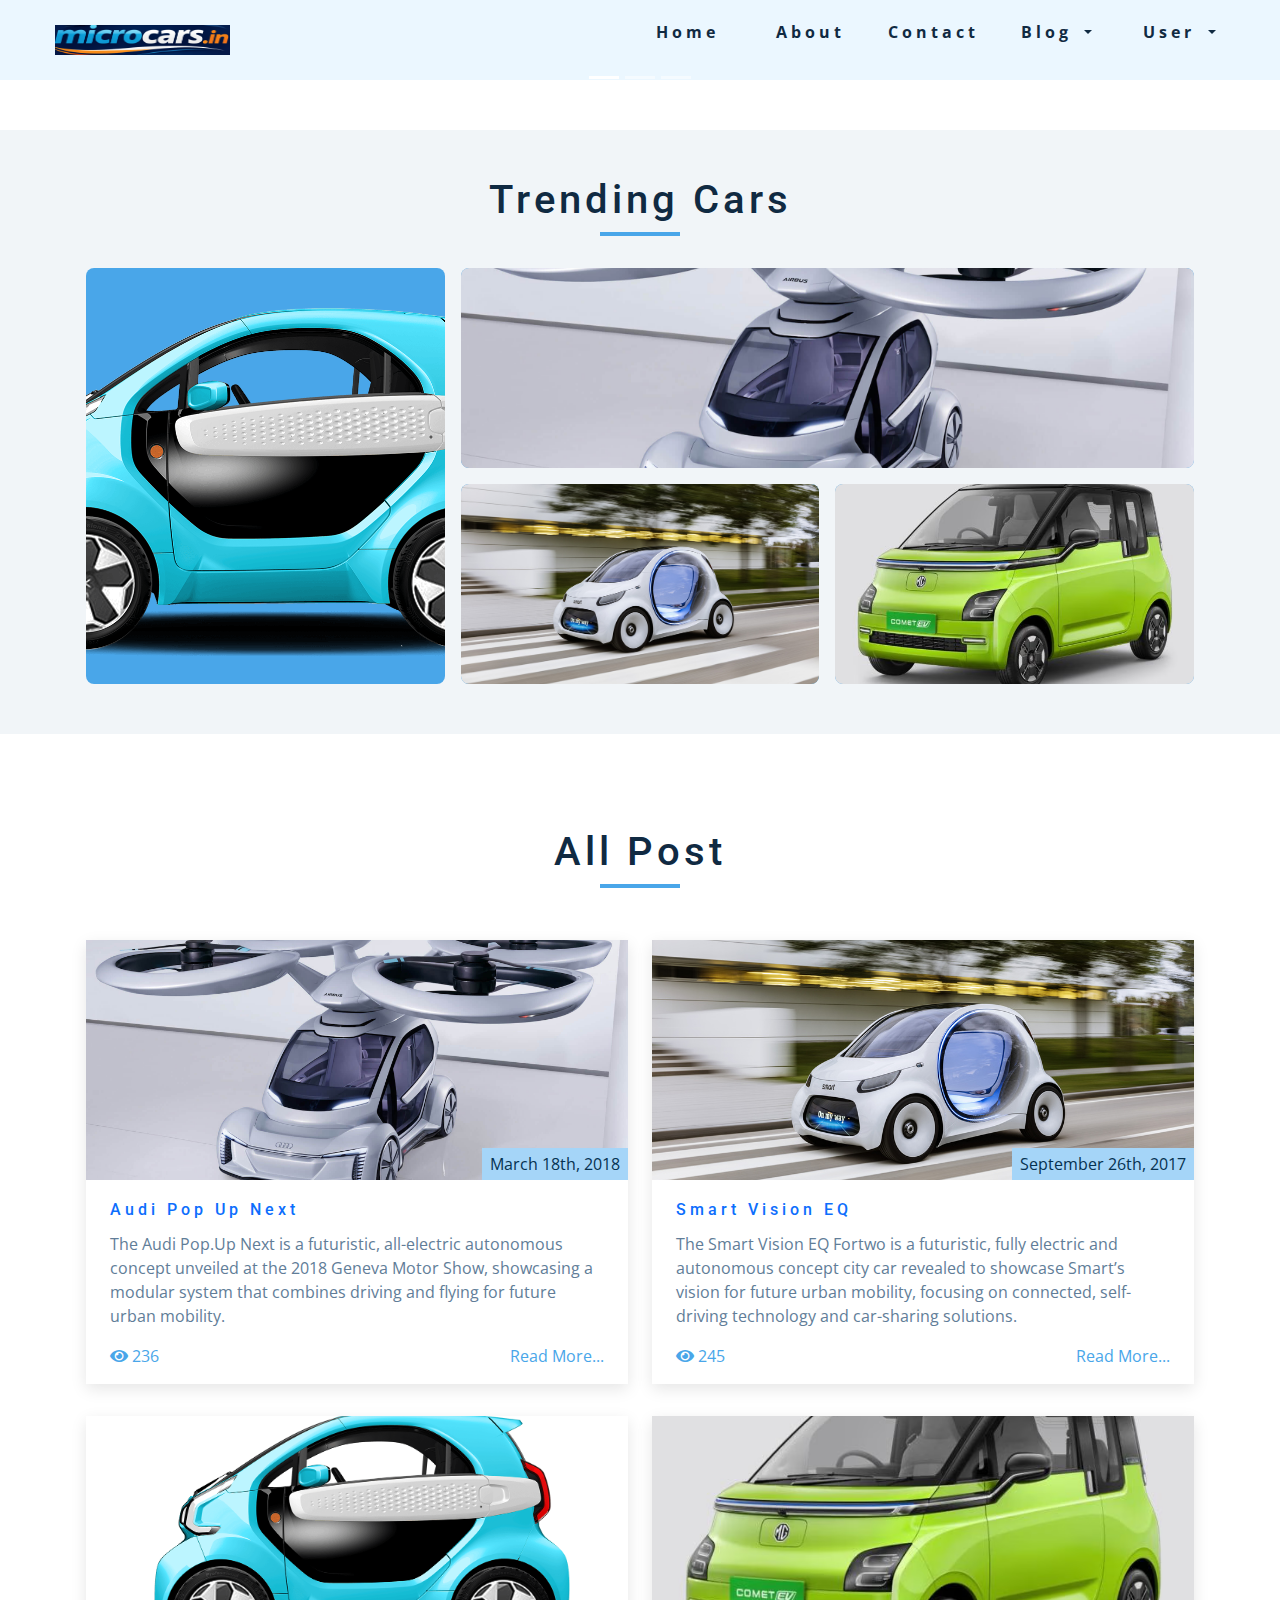
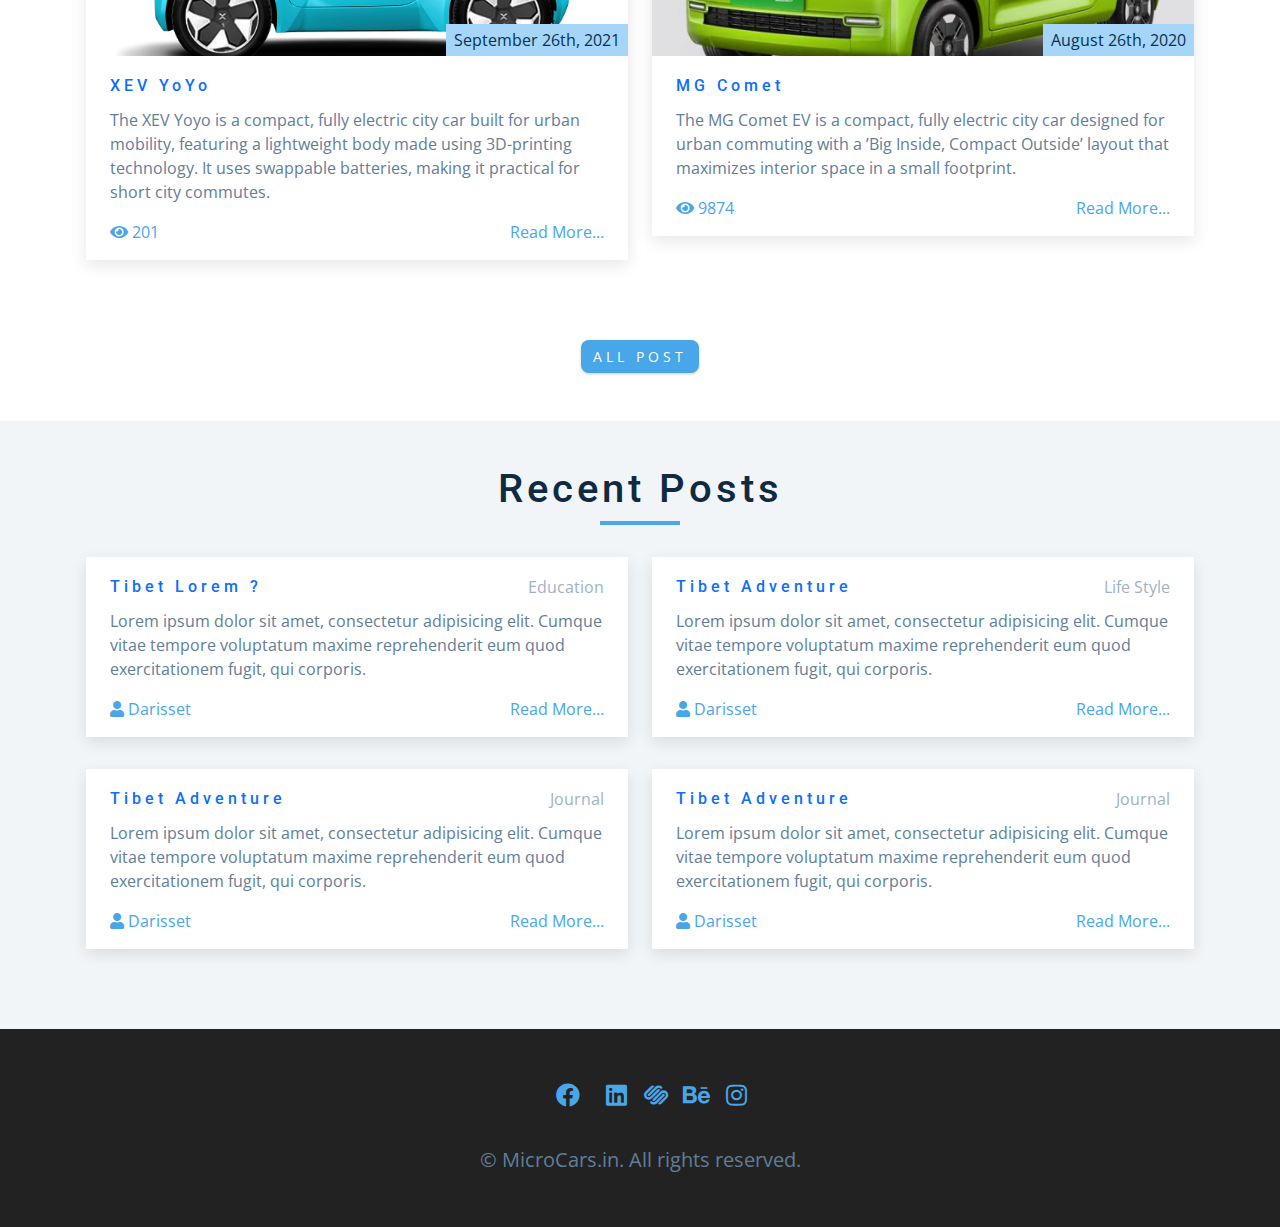
<file: index.html>
<!doctype html>
<html lang="en">

<head>
    <!-- Required meta tags -->
    <meta charset="utf-8">
    <meta name="viewport" content="width=device-width, initial-scale=1">

    <!-- Bootstrap CSS -->
    <link rel="stylesheet" href="./bootstrap/css/bootstrap.min.css">
    <link rel="stylesheet" href="./css/style.css">
    <link rel="stylesheet" href="./fontawesome/css/all.min.css">

    <title>Home - Darisset</title>
</head>

<body>

    <!-- navbar -->
    <nav class="nav" id="nav">
        <div class="nav-center">
            <!-- nav header -->
            <div class="nav-header">
                <img src="./img/logo11.png" class="nav-logo" alt="" />
                <button class="nav-btn" id="nav-btn">
                    <i class="fas fa-bars"></i>
                </button>
            </div>
            <!-- nav links -->
            <ul class="nav-links">
                <li><a href="index.html">home</a></li>
                <li><a href="about.html">about</a></li>
                <li><a href="contact.html">contact</a></li>
                <div class="dropdown">
                    <a class=" dropdown-toggle" href="#" role="button" id="dropdownMenuLink" data-toggle="dropdown"
                        aria-expanded="false">
                        Blog
                    </a>

                    <ul class="dropdown-menu" aria-labelledby="dropdownMenuLink">
                        <li><a class="dropdown-item" href="blog.html">Blog</a></li>
                        <li><a class="dropdown-item" href="category.html">Category</a></li>
                        <li><a class="dropdown-item" href="detail.html">Detail</a></li>
                    </ul>
                </div>
                <div class="dropdown">
                    <a class=" dropdown-toggle" href="#" role="button" id="UserDropdown" data-toggle="dropdown"
                        aria-expanded="false">
                        User
                    </a>

                    <ul class="dropdown-menu" aria-labelledby="UserDropdown">
                        <li><a class="dropdown-item" href="user.html">User</a></li>
                        <li><a class="dropdown-item" href="login.html">login</a></li>
                        <li><a class="dropdown-item" href="register.html">regster</a></li>
                    </ul>
                </div>
            </ul>
        </div>
    </nav>

    <!-- sidebar -->
    <aside class="sidebar" id="sidebar">
        <div>
            <button id="close-btn" class="close-btn">
                <i class="fas fa-times"></i>
            </button>
            <ul class="sidebar-links">
                <li><a href="index.html">home</a></li>
                <li><a href="about.html">about</a></li>
                <li><a href="contact.html">contact</a></li>
                <li><a href="blog.html">Blog</a></li>
                <li><a href="category.html">Category</a></li>
                <li><a href="detail.html">Detail</a></li>
                <li><a href="user.html">user</a></li>
            </ul>
            <ul class="social-icons">
                <!-- single item -->
                <li class="pr-3">
                    <a href="https://www.twitter.com" class="social-icon">
                        <i class="fab fa-facebook"></i>
                    </a>
                </li>
                <!-- end of single item -->
                <!-- single item -->
                <li>
                    <a href="https://www.twitter.com" class="social-icon">
                        <i class="fab fa-linkedin"></i>
                    </a>
                </li>
                <!-- end of single item -->
                <!-- single item -->
                <li>
                    <a href="https://www.twitter.com" class="social-icon">
                        <i class="fab fa-squarespace"></i>
                    </a>
                </li>
                <!-- end of single item -->
                <!-- single item -->
                <li>
                    <a href="https://www.twitter.com" class="social-icon">
                        <i class="fab fa-behance"></i>
                    </a>
                </li>
                <!-- end of single item -->
                <!-- single item -->
                <li>
                    <a href="https://www.twitter.com" class="social-icon">
                        <i class="fab fa-instagram"></i>
                    </a>
                </li>
                <!-- end of single item -->
            </ul>
        </div>
    </aside>
    <!-- end of sidebar -->

    <!-- Banner -->
    <div class="banner">
        <div class="container">
            <div id="carouselExampleCaptions" class="carousel slide" data-ride="carousel">
                <ol class="carousel-indicators">
                    <li data-target="#carouselExampleCaptions" data-slide-to="0" class="active"></li>
                    <li data-target="#carouselExampleCaptions" data-slide-to="1"></li>
                    <li data-target="#carouselExampleCaptions" data-slide-to="2"></li>
                </ol>
                <a class="carousel-control-prev" href="#carouselExampleCaptions" role="button" data-slide="prev">
                    <span class="carousel-control-prev-icon" aria-hidden="true"></span>
                    <span class="sr-only">Previous</span>
                </a>
                <a class="carousel-control-next" href="#carouselExampleCaptions" role="button" data-slide="next">
                    <span class="carousel-control-next-icon" aria-hidden="true"></span>
                    <span class="sr-only">Next</span>
                </a>
            </div>
        </div>
    </div>
    <!-- end banner -->

    <!-- popular post -->
    <div class="popular-post">
        <div class="container">
            <!-- popular post -->
            <section class="section projects">
                <!-- section title -->
                <div class="section-title">
                    <h2>Trending Cars</h2>
                    <div class="underline"></div>
                </div>
                <!-- end of section title -->
                <div class="section-center projects-center">
                    <!-- single post -->
                    <a href="./details_pages/audi_pop_up_next.html" class="project-1">
                        <article class="project">
                            <img src="./img/cars/AUDI_POP_UP_NEXT.jpg" alt="" class="project-img" />
                            <div class="project-info">
                                <h4>Audi Pop Up Next</h4>
                                <p>Click</p>
                            </div>
                        </article>
                    </a>
                    <!-- end of single post -->
                    <!-- single post -->
                    <a href="detail.html" class="project-2">
                        <article class="project">
                            <img src="./img/cars/xev_yoyo.png" alt="" class="project-img" />
                            <div class="project-info">
                                <h4>Xev YoYo</h4>
                                <p>Click</p>
                            </div>
                        </article>
                    </a>
                    <!-- end of single post -->
                    <!-- single post -->
                    <a href="./details_pages/smart_vision_eq_details.html" class="project-3">
                        <article class="project">
                            <img src="./img/cars/smart_vision_eq.jpg" alt="" class="project-img" />
                            <div class="project-info">
                                <h4>Smart Vision EQ</h4>
                                <p>Click</p>
                            </div>
                        </article>
                    </a>
                    <!-- end of single project -->
                    <!-- single project -->
                    <a href="detail.html" class="project-4">
                        <article class="project">
                            <img src="./img/cars/mg_comet.avif" alt="" class="project-img" />
                            <div class="project-info">
                                <h4>MG Comet</h4>
                                <p>Click</p>
                            </div>
                        </article>
                    </a>
                    <!-- end of single project -->
                </div>
            </section>
            <!-- endo of projects -->
        </div>
    </div>
    <!-- popular post -->

   

    <!-- Blog -->
    <div class="blog">
        <div class="container ">
            <div class="row">
                <div class="section-title mt-5">
                    <h2>All Post</h2>
                    <div class="underline"></div>
                </div>
                <div class=" mb-5">
                    <!-- featured blogs -->
                    <section class="section" id="featured">
                        <!-- featured-center -->
                        <div class="section-center featured-center ">
                            <div class="row justify-content-start">
                                <div class="col-lg-6">
                                    <!-- single blog -->
                                    <article class="blog-card">
                                        <div class="blog-img-container">
                                            <a href="./details_pages/audi_pop_up_next.html"><img src="./img/cars/AUDI_POP_UP_NEXT.jpg" class="blog-img" alt="" /></a>
                                            <p class="blog-date">March 18th, 2018</p>
                                        </div>
                                        <!-- blog info -->
                                        <div class="blog-info">
                                            <div class="blog-title">
                                                <a href="detail.html">
                                                    <h4>Audi pop up next</h4>
                                                </a>
                                                
                                            </div>
                                            <p>
                                                The Audi Pop.Up Next is a futuristic, all-electric autonomous concept unveiled at the 2018 Geneva Motor Show, showcasing a modular system that combines driving and flying for future urban mobility.
                                            </p>
                                            <!-- blog footer -->
                                            <div class="blog-footer">
                                                <a href="">
                                                    <p>
                                                        <span><i class="fas fa-eye"></i></span> 236
                                                    </p>
                                                </a>
                                                <a href="details_pages/audi_pop_up_next.html">
                                                    <p>Read More...</p>
                                                </a>
                                            </div>
                                        </div>
                                    </article>
                                    <!-- end of single blog -->
                                </div>
                                <div class="col-lg-6">
                                    <!-- single blog -->
                                    <article class="blog-card">
                                        <div class="blog-img-container">
                                            <a href="./details_pages/smart_vision_eq_details.html"><img src="./img/cars/smart_vision_eq.jpg" class="blog-img" alt="" /></a>
                                            <p class="blog-date">September 26th, 2017</p>
                                        </div>
                                        <!-- blog info -->
                                        <div class="blog-info">
                                            <div class="blog-title">
                                                <a href="./details_pages/smart_vision_eq_details.html">
                                                    <h4>Smart Vision EQ</h4>
                                                </a>
                                                
                                            </div>
                                            <p>
                                                The Smart Vision EQ Fortwo is a futuristic, fully electric and autonomous concept city car revealed to showcase Smart’s vision for future urban mobility, focusing on connected, self-driving technology and car-sharing solutions.
                                            </p>
                                            <!-- blog footer -->
                                            <div class="blog-footer">
                                                <a href="">
                                                    <p>
                                                        <span><i class="fas fa-eye"></i></span> 245
                                                    </p>
                                                </a>
                                                <a href="./details_pages/smart_vision_eq_details.html">
                                                    <p>Read More...</p>
                                                </a>
                                            </div>
                                        </div>
                                    </article>
                                    <!-- end of single blog -->
                                </div>
                                <div class="col-lg-6">
                                    <!-- single blog -->
                                    <article class="blog-card">
                                        <div class="blog-img-container">
                                            <a href="./details_pages/xev_yoyo_details.html"><img src="./img/cars/xev_yoyo.png" class="blog-img" alt="" /></a>
                                            <p class="blog-date">September 26th, 2021</p>
                                        </div>
                                        <!-- blog info -->
                                        <div class="blog-info">
                                            <div class="blog-title">
                                                <a href="./details_pages/xev_yoyo_details.html">
                                                    <h4>XEV YoYo</h4>
                                                </a>
                                                
                                            </div>
                                            <p>
                                                The XEV Yoyo is a compact, fully electric city car built for urban mobility, featuring a lightweight body made using 3D-printing technology.
It uses swappable batteries, making it practical for short city commutes.
                                            </p>
                                            <!-- blog footer -->
                                            <div class="blog-footer">
                                                <a href="">
                                                    <p>
                                                        <span><i class="fas fa-eye"></i></span> 201
                                                    </p>
                                                </a>
                                                <a href="detail.html">
                                                    <p>Read More...</p>
                                                </a>
                                            </div>
                                        </div>
                                    </article>
                                    <!-- end of single blog -->
                                </div>
                                <div class="col-lg-6">
                                    <!-- single blog -->
                                    <article class="blog-card">
                                        <div class="blog-img-container">
                                            <a href="./details_pages/mg_comet_details.html"><img src="./img/cars/mg_comet.avif" class="blog-img" alt="" /></a>
                                            <p class="blog-date">august 26th, 2020</p>
                                        </div>
                                        <!-- blog info -->
                                        <div class="blog-info">
                                            <div class="blog-title">
                                                <a href="./details_pages/mg_comet_details.html">
                                                    <h4>MG Comet</h4>
                                                </a>
                                            </div>
                                            <p>
                                                The MG Comet EV is a compact, fully electric city car designed for urban commuting with a ’Big Inside, Compact Outside’ layout that maximizes interior space in a small footprint.
                                            </p>
                                            <!-- blog footer -->
                                            <div class="blog-footer">
                                                <a href="">
                                                    <p>
                                                        <span><i class="fas fa-eye"></i></span> 9874
                                                    </p>
                                                </a>
                                                <a href="./details_pages/mg_comet_details.html">
                                                    <p>Read More...</p>
                                                </a>
                                            </div>
                                        </div>
                                    </article>
                                    <!-- end of single blog -->
                                </div>

                            </div>
                        </div>
                        <!-- end of blogs center -->
                        <div class="blog-btn mt-5">
                            <a href="blog.html" class="btn">all post</a>
                        </div>
                    </section>
                    <!-- end of featured blogs -->
                </div>
            </div>
        </div>
    </div>
    <!-- end blog -->

    <div class="container mb-5">
        <div class="section-title mt-5">
            <h2>Recent Posts</h2>
            <div class="underline"></div>
        </div>
        <section class="section" id="featured">
            <!-- featured-center -->
            <div class="section-center featured-center ">
                <div class="row justify-content-start">
                    <div class="col-lg-6">
                        <!-- single blog -->
                        <article class="blog-card">
                            <!-- blog info -->
                            <div class="blog-info">
                                <div class="blog-title">
                                    <a href="detail.html">
                                        <h4>Tibet Lorem ?</h4>
                                    </a>
                                    <a href="category.html">
                                        <p>Education</p>
                                    </a>
                                </div>
                                <p>
                                    Lorem ipsum dolor sit amet, consectetur adipisicing elit. Cumque
                                    vitae tempore voluptatum maxime reprehenderit eum quod
                                    exercitationem fugit, qui corporis.
                                </p>
                                <!-- blog footer -->
                                <div class="blog-footer">
                                    <a href="">
                                        <p>
                                            <span><i class="fas fa-user"></i></span> Darisset
                                        </p>
                                    </a>
                                    <a href="detail.html">
                                        <p>Read More...</p>
                                    </a>
                                </div>
                            </div>
                        </article>
                        <!-- end of single blog -->
                    </div>
                    <div class="col-lg-6">
                        <!-- single blog -->
                        <article class="blog-card">
                            <!-- blog info -->
                            <div class="blog-info">
                                <div class="blog-title">
                                    <a href="detail.html">
                                        <h4>Tibet Adventure</h4>
                                    </a>
                                    <a href="category.html">
                                        <p>Life Style</p>
                                    </a>
                                </div>
                                <p>
                                    Lorem ipsum dolor sit amet, consectetur adipisicing elit. Cumque
                                    vitae tempore voluptatum maxime reprehenderit eum quod
                                    exercitationem fugit, qui corporis.
                                </p>
                                <!-- blog footer -->
                                <div class="blog-footer">
                                    <a href="">
                                        <p>
                                            <span><i class="fas fa-user"></i></span> Darisset
                                        </p>
                                    </a>
                                    <a href="detail.html">
                                        <p>Read More...</p>
                                    </a>
                                </div>
                            </div>
                        </article>
                        <!-- end of single blog -->
                    </div>
                    <div class="col-lg-6">
                        <!-- single blog -->
                        <article class="blog-card">
                            <!-- blog info -->
                            <div class="blog-info">
                                <div class="blog-title">
                                    <a href="detail.html">
                                        <h4>Tibet Adventure</h4>
                                    </a>
                                    <a href="category.html">
                                        <p>Journal</p>
                                    </a>
                                </div>
                                <p>
                                    Lorem ipsum dolor sit amet, consectetur adipisicing elit. Cumque
                                    vitae tempore voluptatum maxime reprehenderit eum quod
                                    exercitationem fugit, qui corporis.
                                </p>
                                <!-- blog footer -->
                                <div class="blog-footer">
                                    <a href="">
                                        <p>
                                            <span><i class="fas fa-user"></i></span> Darisset
                                        </p>
                                    </a>
                                    <a href="detail.html">
                                        <p>Read More...</p>
                                    </a>
                                </div>
                            </div>
                        </article>
                        <!-- end of single blog detail-->
                    </div>
                    <div class="col-lg-6">
                        <!-- single blog -->
                        <article class="blog-card">
                            <!-- blog detail info -->
                            <div class="blog-info">
                                <div class="blog-title">
                                    <a href="detail.html">
                                        <h4>Tibet Adventure</h4>
                                    </a>
                                    <a href="category.html">
                                        <p>Journal</p>
                                    </a>
                                </div>
                                <p>
                                    Lorem ipsum dolor sit amet, consectetur adipisicing elit. Cumque
                                    vitae tempore voluptatum maxime reprehenderit eum quod
                                    exercitationem fugit, qui corporis.
                                </p>
                                <!-- detail footer -->
                                <div class="blog-footer">
                                    <a href="">
                                        <p>
                                            <span><i class="fas fa-user"></i></span> Darisset
                                        </p>
                                    </a>
                                    <a href="detail.html">
                                        <p>Read More...</p>
                                    </a>
                                </div>
                            </div>
                        </article>
                        <!-- end of single detail -->
                    </div>

                </div>
            </div>
        </section>
    </div>


    <!-- newsletter -->
    <!-- <section class="section newsletter" id="newsletter">
        <div class="container section-center newsletter-center">
            <div class="newsletter-title">
                <h3>want latest post info and updates?</h3>
                <p>Sign up for newsletter and stay up to date</p>
            </div>
            <form class="newsletter-form">
                <input type="email" class="form-control" placeholder="your email" />
                <button type="submit" class="btn-submit">submit</button>
            </form>
        </div>
    </section> -->
    <!-- end of newsletter -->

    <footer class="footer">
        <ul class="social-icons mt-5">
            <!-- single item -->
            <li class="pr-3">
                <a href="https://www.twitter.com" class="social-icon">
                    <i class="fab fa-facebook"></i>
                </a>
            </li>
            <!-- end of single item -->
            <!-- single item -->
            <li>
                <a href="https://www.twitter.com" class="social-icon">
                    <i class="fab fa-linkedin"></i>
                </a>
            </li>
            <!-- end of single item -->
            <!-- single item -->
            <li>
                <a href="https://www.twitter.com" class="social-icon">
                    <i class="fab fa-squarespace"></i>
                </a>
            </li>
            <!-- end of single item -->
            <!-- single item -->
            <li>
                <a href="https://www.twitter.com" class="social-icon">
                    <i class="fab fa-behance"></i>
                </a>
            </li>
            <!-- end of single item -->
            <!-- single item -->
            <li>
                <a href="https://www.twitter.com" class="social-icon">
                    <i class="fab fa-instagram"></i>
                </a>
            </li>
            <!-- end of single item -->
        </ul>

        <p>&copy; <span id="date"></span> MicroCars.in. All rights reserved.</p>
    </footer>

    <!-- Optional JavaScript -->
    <!-- Popper.js first, then Bootstrap JS -->
    <script src="./js/popper.min.js"></script>
    <script src="./bootstrap/js/bootstrap.min.js"></script>
    <script src="./js/search.js"></script>
    <script src="./js/script.js"></script>
</body>

</html>
</file>
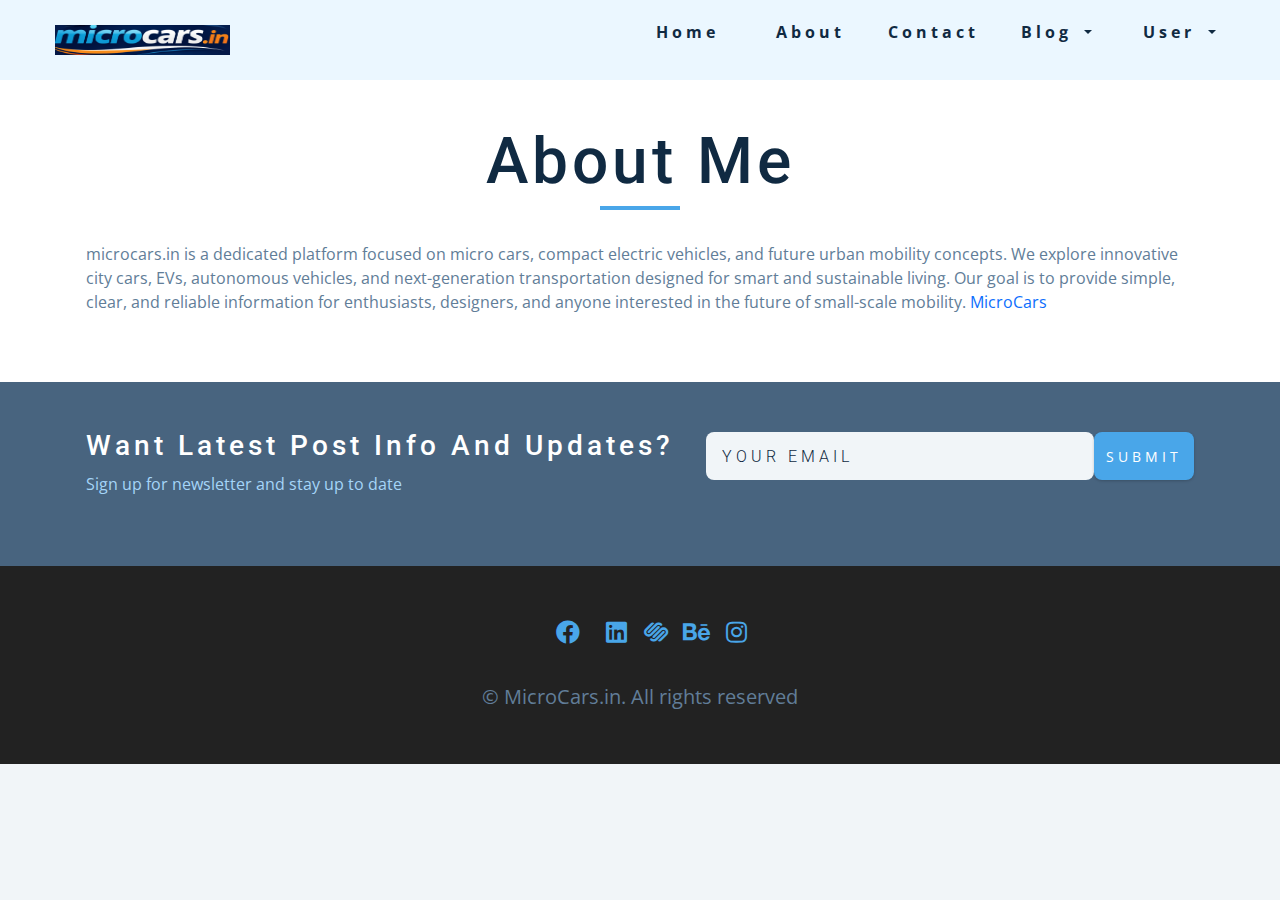
<file: about.html>
<!doctype html>
<html lang="en">

<head>
    <!-- Required meta tags -->
    <meta charset="utf-8">
    <meta name="viewport" content="width=device-width, initial-scale=1">

    <!-- Bootstrap CSS -->
    <link rel="stylesheet" href="./bootstrap/css/bootstrap.min.css">
    <link rel="stylesheet" href="./css/style.css">
    <link rel="stylesheet" href="./fontawesome/css/all.min.css">

    <title>About - Darisset</title>
</head>

<body>

    <!-- navbar -->
    <nav class="nav" id="nav">
        <div class="nav-center">
            <!-- nav header -->
            <div class="nav-header">
                <img src="./img/logo11.png" class="nav-logo" alt="" />
                <button class="nav-btn" id="nav-btn">
                    <i class="fas fa-bars"></i>
                </button>
            </div>
            <!-- nav links -->
            <ul class="nav-links">
                <li><a href="index.html">home</a></li>
                <li><a href="about.html">about</a></li>
                <li><a href="contact.html">contact</a></li>
                <div class="dropdown">
                    <a class=" dropdown-toggle" href="#" role="button" id="dropdownMenuLink" data-toggle="dropdown"
                        aria-expanded="false">
                        Blog
                    </a>

                    <ul class="dropdown-menu" aria-labelledby="dropdownMenuLink">
                        <li><a class="dropdown-item" href="blog.html">Blog</a></li>
                        <li><a class="dropdown-item" href="category.html">Category</a></li>
                        <li><a class="dropdown-item" href="detail.html">Detail</a></li>
                    </ul>
                </div>
                <div class="dropdown">
                    <a class=" dropdown-toggle" href="#" role="button" id="UserDropdown" data-toggle="dropdown"
                        aria-expanded="false">
                        User
                    </a>

                    <ul class="dropdown-menu" aria-labelledby="UserDropdown">
                        <li><a class="dropdown-item" href="user.html">User</a></li>
                        <li><a class="dropdown-item" href="login.html">login</a></li>
                        <li><a class="dropdown-item" href="register.html">regster</a></li>
                    </ul>
                </div>
            </ul>
        </div>
    </nav>

    <!-- sidebar -->
    <aside class="sidebar" id="sidebar">
        <div>
            <button id="close-btn" class="close-btn">
                <i class="fas fa-times"></i>
            </button>
            <ul class="sidebar-links">
                <li><a href="index.html">home</a></li>
                <li><a href="about.html">about</a></li>
                <li><a href="contact.html">contact</a></li>
                <li><a href="blog.html">Blog</a></li>
                <li><a href="category.html">Category</a></li>
                <li><a href="detail.html">Detail</a></li>
                <li><a href="user.html">user</a></li>
            </ul>
            <ul class="social-icons">
                <!-- single item -->
                <li class="pr-3">
                    <a href="https://www.twitter.com" class="social-icon">
                        <i class="fab fa-facebook"></i>
                    </a>
                </li>
                <!-- end of single item -->
                <!-- single item -->
                <li>
                    <a href="https://www.twitter.com" class="social-icon">
                        <i class="fab fa-linkedin"></i>
                    </a>
                </li>
                <!-- end of single item -->
                <!-- single item -->
                <li>
                    <a href="https://www.twitter.com" class="social-icon">
                        <i class="fab fa-squarespace"></i>
                    </a>
                </li>
                <!-- end of single item -->
                <!-- single item -->
                <li>
                    <a href="https://www.twitter.com" class="social-icon">
                        <i class="fab fa-behance"></i>
                    </a>
                </li>
                <!-- end of single item -->
                <!-- single item -->
                <li>
                    <a href="https://www.twitter.com" class="social-icon">
                        <i class="fab fa-instagram"></i>
                    </a>
                </li>
                <!-- end of single item -->
            </ul>
        </div>
    </aside>
    <!-- end of sidebar -->

    <div class="blog pb-5">
        <div class="container">
            <section class="section single-page">
                <div class="section-title">
                    <h1>about me</h1>
                    <div class="underline"></div>
                </div>
                <div class="section-center page-info">
                    <p>
                        microcars.in is a dedicated platform focused on micro cars, compact electric vehicles, and future urban mobility concepts. We explore innovative city cars, EVs, autonomous vehicles, and next-generation transportation designed for smart and sustainable living. Our goal is to provide simple, clear, and reliable information for enthusiasts, designers, and anyone interested in the future of small-scale mobility.
                        <a href="https://www.microcars.in">MicroCars</a>
                    </p>
                </div>
            </section>
        </div>
    </div>

    <!-- newsletter -->
    <section class="section newsletter" id="newsletter">
        <div class="container section-center newsletter-center">
            <div class="newsletter-title">
                <h3>want latest post info and updates?</h3>
                <p>Sign up for newsletter and stay up to date</p>
            </div>
            <form class="newsletter-form">
                <input type="email" class="form-control" placeholder="your email" />
                <button type="submit" class="btn">submit</button>
            </form>
        </div>
    </section>
    <!-- end of newsletter -->

    <footer class="footer">
        <ul class="social-icons mt-5">
            <!-- single item -->
            <li class="pr-3">
                <a href="https://www.twitter.com" class="social-icon">
                    <i class="fab fa-facebook"></i>
                </a>
            </li>
            <!-- end of single item -->
            <!-- single item -->
            <li>
                <a href="https://www.twitter.com" class="social-icon">
                    <i class="fab fa-linkedin"></i>
                </a>
            </li>
            <!-- end of single item -->
            <!-- single item -->
            <li>
                <a href="https://www.twitter.com" class="social-icon">
                    <i class="fab fa-squarespace"></i>
                </a>
            </li>
            <!-- end of single item -->
            <!-- single item -->
            <li>
                <a href="https://www.twitter.com" class="social-icon">
                    <i class="fab fa-behance"></i>
                </a>
            </li>
            <!-- end of single item -->
            <!-- single item -->
            <li>
                <a href="https://www.twitter.com" class="social-icon">
                    <i class="fab fa-instagram"></i>
                </a>
            </li>
            <!-- end of single item -->
        </ul>

        <p>&copy; <span id="date"></span> MicroCars.in. All rights reserved</p>
    </footer>

    <!-- Optional JavaScript -->
    <!-- Popper.js first, then Bootstrap JS -->
    <script src="./js/popper.min.js"></script>
    <script src="./bootstrap/js/bootstrap.min.js"></script>
    <script src="./js/script.js"></script>
</body>

</html>
</file>
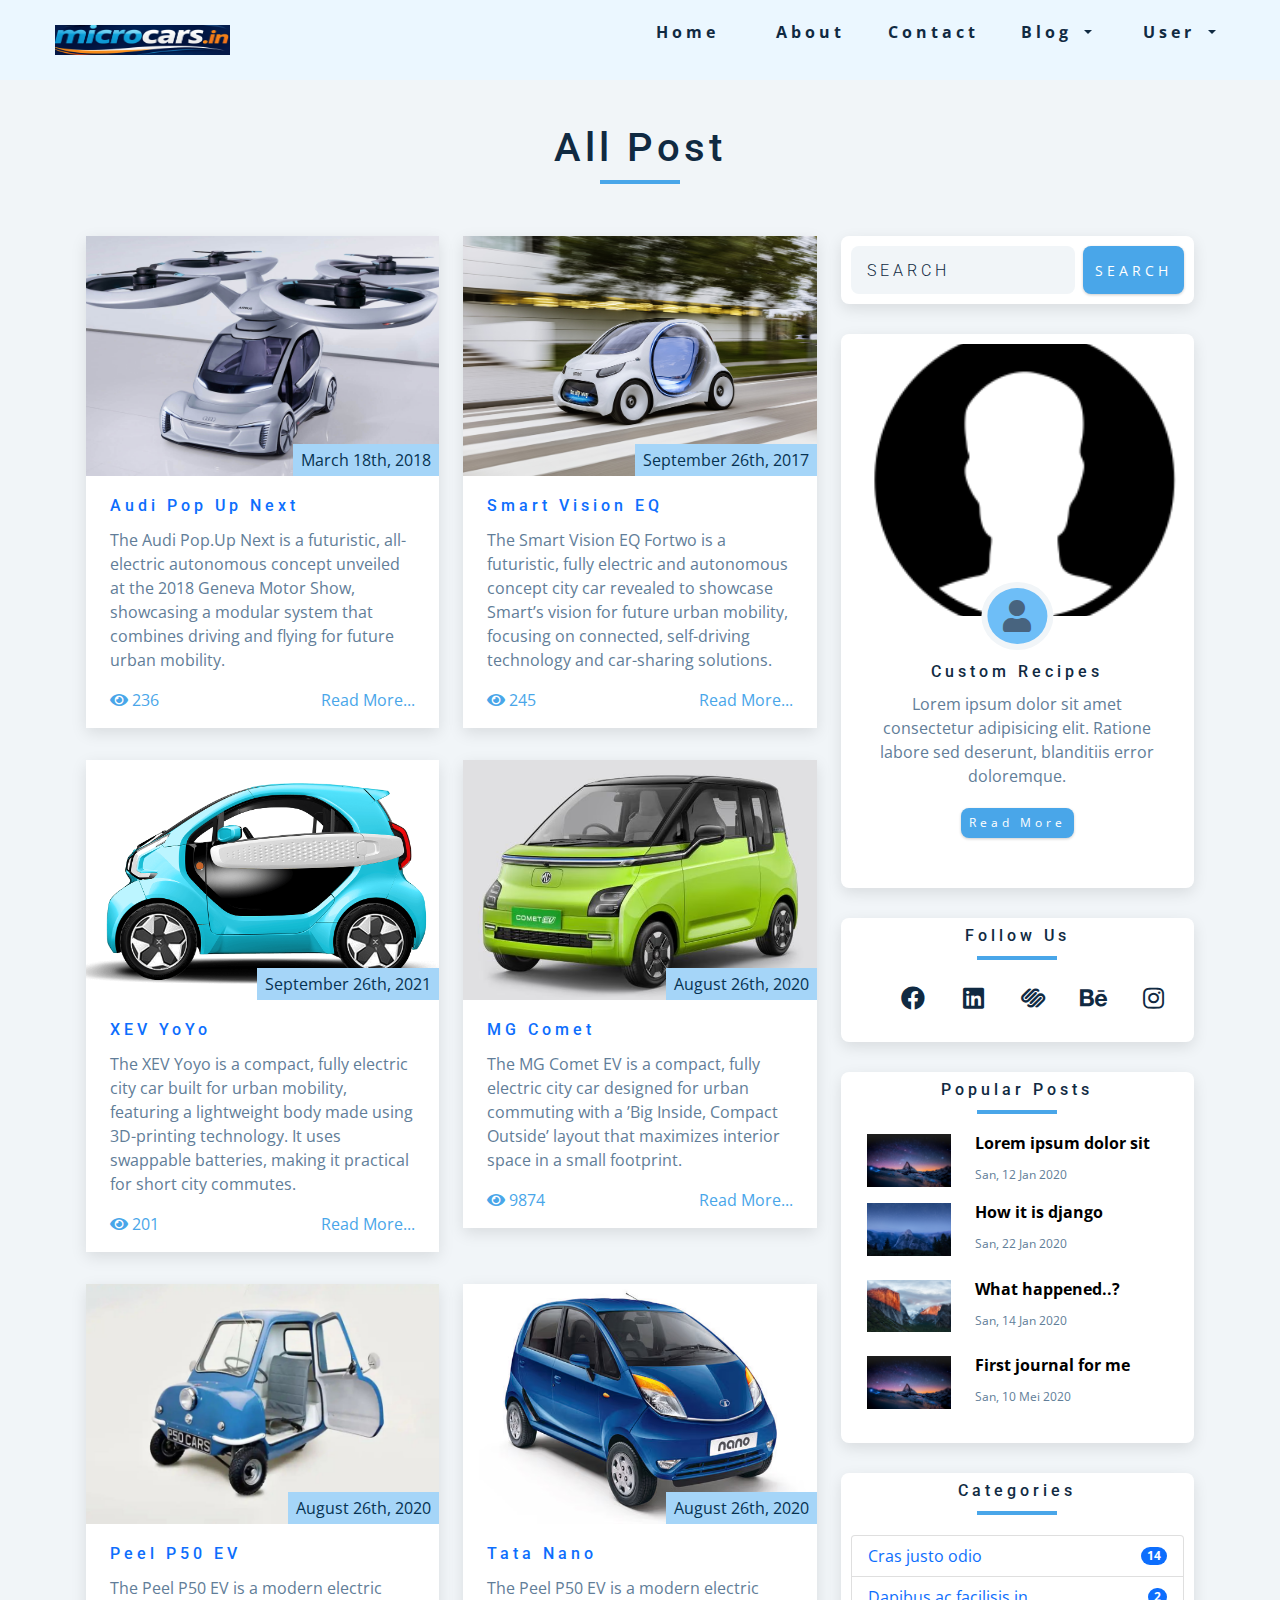
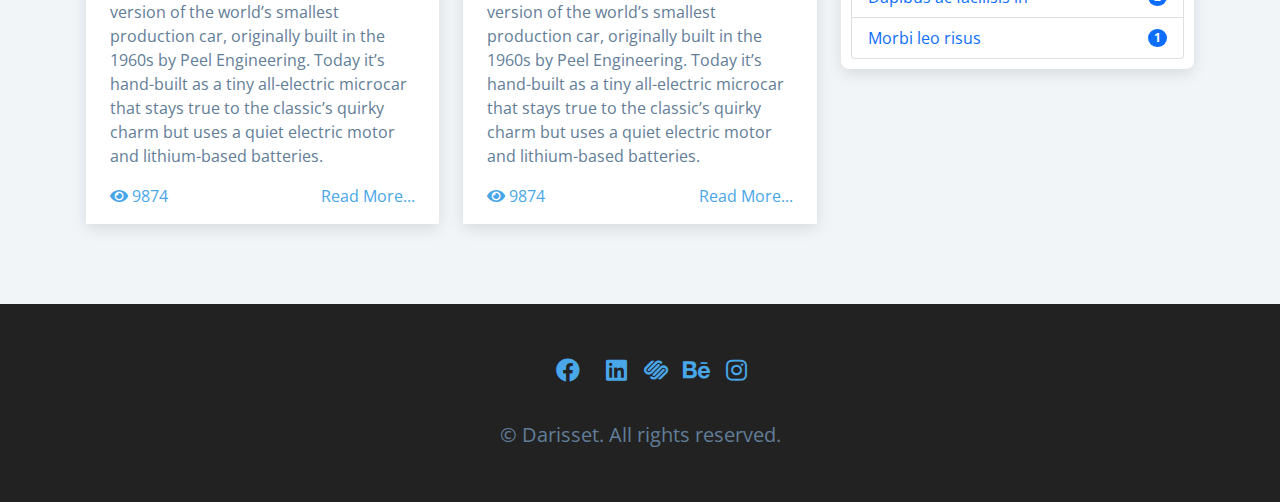
<file: blog.html>
<!doctype html>
<html lang="en">

<head>
    <!-- Required meta tags -->
    <meta charset="utf-8">
    <meta name="viewport" content="width=device-width, initial-scale=1">

    <!-- Bootstrap CSS -->
    <link rel="stylesheet" href="./bootstrap/css/bootstrap.min.css">
    <link rel="stylesheet" href="./css/style.css">
    <link rel="stylesheet" href="./fontawesome/css/all.min.css">

    <title>Blog - Darisset</title>
</head>

<body>

    <!-- navbar -->
    <nav class="nav" id="nav">
        <div class="nav-center">
            <!-- nav header -->
            <div class="nav-header">
                <img src="./img/logo11.png" class="nav-logo" alt="" />
                <button class="nav-btn" id="nav-btn">
                    <i class="fas fa-bars"></i>
                </button>
            </div>
            <!-- nav links -->
            <ul class="nav-links">
                <li><a href="index.html">home</a></li>
                <li><a href="about.html">about</a></li>
                <li><a href="contact.html">contact</a></li>
                <div class="dropdown">
                    <a class=" dropdown-toggle" href="#" role="button" id="dropdownMenuLink" data-toggle="dropdown"
                        aria-expanded="false">
                        Blog
                    </a>

                    <ul class="dropdown-menu" aria-labelledby="dropdownMenuLink">
                        <li><a class="dropdown-item" href="blog.html">Blog</a></li>
                        <li><a class="dropdown-item" href="category.html">Category</a></li>
                        <li><a class="dropdown-item" href="detail.html">Detail</a></li>
                    </ul>
                </div>
                <div class="dropdown">
                    <a class=" dropdown-toggle" href="#" role="button" id="UserDropdown" data-toggle="dropdown"
                        aria-expanded="false">
                        User
                    </a>

                    <ul class="dropdown-menu" aria-labelledby="UserDropdown">
                        <li><a class="dropdown-item" href="user.html">User</a></li>
                        <li><a class="dropdown-item" href="login.html">login</a></li>
                        <li><a class="dropdown-item" href="register.html">regster</a></li>
                    </ul>
                </div>
            </ul>
        </div>
    </nav>

    <!-- sidebar -->
    <aside class="sidebar" id="sidebar">
        <div>
            <button id="close-btn" class="close-btn">
                <i class="fas fa-times"></i>
            </button>
            <ul class="sidebar-links">
                <li><a href="index.html">home</a></li>
                <li><a href="about.html">about</a></li>
                <li><a href="contact.html">contact</a></li>
                <li><a href="blog.html">Blog</a></li>
                <li><a href="category.html">Category</a></li>
                <li><a href="detail.html">Detail</a></li>
                <li><a href="user.html">user</a></li>
            </ul>
            <ul class="social-icons">
                <!-- single item -->
                <li class="pr-3">
                    <a href="https://www.twitter.com" class="social-icon">
                        <i class="fab fa-facebook"></i>
                    </a>
                </li>
                <!-- end of single item -->
                <!-- single item -->
                <li>
                    <a href="https://www.twitter.com" class="social-icon">
                        <i class="fab fa-linkedin"></i>
                    </a>
                </li>
                <!-- end of single item -->
                <!-- single item -->
                <li>
                    <a href="https://www.twitter.com" class="social-icon">
                        <i class="fab fa-squarespace"></i>
                    </a>
                </li>
                <!-- end of single item -->
                <!-- single item -->
                <li>
                    <a href="https://www.twitter.com" class="social-icon">
                        <i class="fab fa-behance"></i>
                    </a>
                </li>
                <!-- end of single item -->
                <!-- single item -->
                <li>
                    <a href="https://www.twitter.com" class="social-icon">
                        <i class="fab fa-instagram"></i>
                    </a>
                </li>
                <!-- end of single item -->
            </ul>
        </div>
    </aside>
    <!-- end of sidebar -->

    <!-- Blog -->
    <div class="">
        <div class="container ">
            <div class="row">
                <div class="section-title mt-5">
                    <h2>All Post</h2>
                    <div class="underline"></div>
                </div>
                <div class="col-lg-8 mb-5">
                    <!-- featured blogs -->
                    <section class="section" id="featured">
                        <!-- featured-center -->
                        <div class="section-center featured-center ">
                            <div class="row justify-content-start">
                                <div class="col-lg-6">
                                    <!-- single blog -->
                                    <article class="blog-card">
                                        <div class="blog-img-container">
                                            <a href="./details_pages/audi_pop_up_next.html"><img src="./img/cars/AUDI_POP_UP_NEXT.jpg" class="blog-img" alt="" /></a>
                                            <p class="blog-date">March 18th, 2018</p>
                                        </div>
                                        <!-- blog info -->
                                        <div class="blog-info">
                                            <div class="blog-title">
                                                <a href="detail.html">
                                                    <h4>Audi pop up next</h4>
                                                </a>
                                                
                                            </div>
                                            <p>
                                                The Audi Pop.Up Next is a futuristic, all-electric autonomous concept unveiled at the 2018 Geneva Motor Show, showcasing a modular system that combines driving and flying for future urban mobility.
                                            </p>
                                            <!-- blog footer -->
                                            <div class="blog-footer">
                                                <a href="">
                                                    <p>
                                                        <span><i class="fas fa-eye"></i></span> 236
                                                    </p>
                                                </a>
                                                <a href="details_pages/audi_pop_up_next.html">
                                                    <p>Read More...</p>
                                                </a>
                                            </div>
                                        </div>
                                    </article>
                                    <!-- end of single blog -->
                                </div>
                                <div class="col-lg-6">
                                    <!-- single blog -->
                                    <article class="blog-card">
                                        <div class="blog-img-container">
                                            <a href="./details_pages/smart_vision_eq_details.html"><img src="./img/cars/smart_vision_eq.jpg" class="blog-img" alt="" /></a>
                                            <p class="blog-date">September 26th, 2017</p>
                                        </div>
                                        <!-- blog info -->
                                        <div class="blog-info">
                                            <div class="blog-title">
                                                <a href="./details_pages/smart_vision_eq_details.html">
                                                    <h4>Smart Vision EQ</h4>
                                                </a>
                                                
                                            </div>
                                            <p>
                                                The Smart Vision EQ Fortwo is a futuristic, fully electric and autonomous concept city car revealed to showcase Smart’s vision for future urban mobility, focusing on connected, self-driving technology and car-sharing solutions.
                                            </p>
                                            <!-- blog footer -->
                                            <div class="blog-footer">
                                                <a href="">
                                                    <p>
                                                        <span><i class="fas fa-eye"></i></span> 245
                                                    </p>
                                                </a>
                                                <a href="./details_pages/smart_vision_eq_details.html">
                                                    <p>Read More...</p>
                                                </a>
                                            </div>
                                        </div>
                                    </article>
                                    <!-- end of single blog -->
                                </div>
                                <div class="col-lg-6">
                                    <!-- single blog -->
                                    <article class="blog-card">
                                        <div class="blog-img-container">
                                            <a href="./details_pages/xev_yoyo_details.html"><img src="./img/cars/xev_yoyo.png" class="blog-img" alt="" /></a>
                                            <p class="blog-date">September 26th, 2021</p>
                                        </div>
                                        <!-- blog info -->
                                        <div class="blog-info">
                                            <div class="blog-title">
                                                <a href="./details_pages/xev_yoyo_details.html">
                                                    <h4>XEV YoYo</h4>
                                                </a>
                                                
                                            </div>
                                            <p>
                                                The XEV Yoyo is a compact, fully electric city car built for urban mobility, featuring a lightweight body made using 3D-printing technology.
It uses swappable batteries, making it practical for short city commutes.
                                            </p>
                                            <!-- blog footer -->
                                            <div class="blog-footer">
                                                <a href="">
                                                    <p>
                                                        <span><i class="fas fa-eye"></i></span> 201
                                                    </p>
                                                </a>
                                                <a href="detail.html">
                                                    <p>Read More...</p>
                                                </a>
                                            </div>
                                        </div>
                                    </article>
                                    <!-- end of single blog -->
                                </div>
                                <div class="col-lg-6">
                                    <!-- single blog -->
                                    <article class="blog-card">
                                        <div class="blog-img-container">
                                            <a href="./details_pages/mg_comet_details.html"><img src="./img/cars/mg_comet.avif" class="blog-img" alt="" /></a>
                                            <p class="blog-date">august 26th, 2020</p>
                                        </div>
                                        <!-- blog info -->
                                        <div class="blog-info">
                                            <div class="blog-title">
                                                <a href="./details_pages/mg_comet_details.html">
                                                    <h4>MG Comet</h4>
                                                </a>
                                            </div>
                                            <p>
                                                The MG Comet EV is a compact, fully electric city car designed for urban commuting with a ’Big Inside, Compact Outside’ layout that maximizes interior space in a small footprint.
                                            </p>
                                            <!-- blog footer -->
                                            <div class="blog-footer">
                                                <a href="">
                                                    <p>
                                                        <span><i class="fas fa-eye"></i></span> 9874
                                                    </p>
                                                </a>
                                                <a href="./details_pages/mg_comet_details.html">
                                                    <p>Read More...</p>
                                                </a>
                                            </div>
                                        </div>
                                    </article>
                                    <!-- end of single blog -->
                                </div>
                                <div class="col-lg-6">
                                    <!-- single blog -->
                                    <article class="blog-card">
                                        <div class="blog-img-container">
                                            <a href="./details_pages/peel_p50.html"><img src="./img/cars/peel_p50.jpg" class="blog-img" alt="" /></a>
                                            <p class="blog-date">august 26th, 2020</p>
                                        </div>
                                        <!-- blog info -->
                                        <div class="blog-info">
                                            <div class="blog-title">
                                                <a href="./details_pages/peel_p50.html">
                                                    <h4>Peel P50 EV</h4>
                                                </a>
                                            </div>
                                            <p>
                                                The Peel P50 EV is a modern electric version of the world’s smallest production car, originally built in the 1960s by Peel Engineering. Today it’s hand-built as a tiny all-electric microcar that stays true to the classic’s quirky charm but uses a quiet electric motor and lithium-based batteries.
                                            </p>
                                            <!-- blog footer -->
                                            <div class="blog-footer">
                                                <a href="">
                                                    <p>
                                                        <span><i class="fas fa-eye"></i></span> 9874
                                                    </p>
                                                </a>
                                                <a href="./details_pages/peel_p50.html">
                                                    <p>Read More...</p>
                                                </a>
                                            </div>
                                        </div>
                                    </article>
                                    <!-- end of single blog -->
                                </div>
                                <div class="col-lg-6">
                                    <!-- single blog -->
                                    <article class="blog-card">
                                        <div class="blog-img-container">
                                            <a href="./details_pages/nano_car_details.html"><img src="./img/cars/nano_car.avif" class="blog-img" alt="" /></a>
                                            <p class="blog-date">august 26th, 2020</p>
                                        </div>
                                        <!-- blog info -->
                                        <div class="blog-info">
                                            <div class="blog-title">
                                                <a href="./details_pages/nano_car_details.html">
                                                    <h4>Tata Nano</h4>
                                                </a>
                                            </div>
                                            <p>
                                                The Peel P50 EV is a modern electric version of the world’s smallest production car, originally built in the 1960s by Peel Engineering. Today it’s hand-built as a tiny all-electric microcar that stays true to the classic’s quirky charm but uses a quiet electric motor and lithium-based batteries.
                                            </p>
                                            <!-- blog footer -->
                                            <div class="blog-footer">
                                                <a href="">
                                                    <p>
                                                        <span><i class="fas fa-eye"></i></span> 9874
                                                    </p>
                                                </a>
                                                <a href="./details_pages/nano_car_details.html">
                                                    <p>Read More...</p>
                                                </a>
                                            </div>
                                        </div>
                                    </article>
                                    <!-- end of single blog -->
                                </div>

                            </div>
                        </div>
                        <!-- end of blogs center -->
                        
                    </section>
                    <!-- end of featured blogs -->

                    
                </div>

                <div class="col-lg-4">

                    <div class="sidebar-left">
                        <form class="d-flex">
                            <input class="form-control mr-2" type="search" placeholder="Search" aria-label="Search">
                            <button class="btn btn-outline-success" type="submit">Search</button>
                        </form>
                    </div>
                    <!-- single card -->
                    <article class="sidebar-left">
                        <!-- img container -->
                        <div class="service-img-container">
                            <!-- img -->
                            <img src="./img/profil.png" class="service-img" alt="single service" />
                            <!-- service icon -->
                            <span class="service-icon">
                                <i class="fas fa-user fa-fw"></i>
                            </span>
                        </div>
                        <!-- service info -->
                        <div class="service-info">
                            <h4>custom recipes</h4>
                            <p>
                                Lorem ipsum dolor sit amet consectetur adipisicing elit. Ratione
                                labore sed deserunt, blanditiis error doloremque.
                            </p>
                            <a href="products.html" class="btn service-btn">read more</a>
                        </div>
                    </article>
                    <!--end of  single card -->

                    <div class="sidebar-left">
                        <h4 class="text-center">Follow Us</h4>
                        <div class="underline"></div>
                        <ul class="social-icons" class="text-center">
                            <!-- single item -->
                            <li>
                                <a href="https://www.twitter.com" class="social-icon">
                                    <i class="fab fa-facebook"></i>
                                </a>
                            </li>
                            <!-- end of single item -->
                            <!-- single item -->
                            <li>
                                <a href="https://www.twitter.com" class="social-icon">
                                    <i class="fab fa-linkedin"></i>
                                </a>
                            </li>
                            <!-- end of single item -->
                            <!-- single item -->
                            <li>
                                <a href="https://www.twitter.com" class="social-icon">
                                    <i class="fab fa-squarespace"></i>
                                </a>
                            </li>
                            <!-- end of single item -->
                            <!-- single item -->
                            <li>
                                <a href="https://www.twitter.com" class="social-icon">
                                    <i class="fab fa-behance"></i>
                                </a>
                            </li>
                            <!-- end of single item -->
                            <!-- single item -->
                            <li>
                                <a href="https://www.twitter.com" class="social-icon">
                                    <i class="fab fa-instagram"></i>
                                </a>
                            </li>
                            <!-- end of single item -->
                        </ul>
                    </div>

                    <article class="sidebar-left">
                        <h4 class="text-center">Popular Posts</h4>
                        <div class="underline"></div>
                        <div class="pl-3 pr-3">
                            <a href="#" aria-current="true">
                                <div class="row mb-3">
                                    <div class="col-4">
                                        <img src="./img/blog1.jpg" class="thumbnail" alt="...">
                                    </div>
                                    <div class="col-8 recent-post">
                                        <h5>Lorem ipsum dolor sit</h5>
                                        <span>San, 12 Jan 2020</span>
                                    </div>
                                </div>
                            </a>
                            <a href="#" aria-current="true">
                                <div class="row mb-4">
                                    <div class="col-4">
                                        <img src="./img/blog2.jpg" class="thumbnail" alt="...">
                                    </div>
                                    <div class="col-8 recent-post">
                                        <h5>How it is django</h5>
                                        <span>San, 22 Jan 2020</span>
                                    </div>
                                </div>
                            </a>
                            <a href="#" aria-current="true">
                                <div class="row mb-4">
                                    <div class="col-4">
                                        <img src="./img/blog3.jpg" class="thumbnail" alt="...">
                                    </div>
                                    <div class="col-8 recent-post">
                                        <h5>What happened..?</h5>
                                        <span>San, 14 Jan 2020</span>
                                    </div>
                                </div>
                            </a>
                            <a href="#" aria-current="true">
                                <div class="row mb-4">
                                    <div class="col-4">
                                        <img src="./img/blog1.jpg" class="thumbnail" alt="...">
                                    </div>
                                    <div class="col-8 recent-post">
                                        <h5>First journal for me</h5>
                                        <span>San, 10 Mei 2020</span>
                                    </div>
                                </div>
                            </a>
                        </div>
                    </article>

                    <article class="sidebar-left">
                        <h4 class="text-center">Categories</h4>
                        <div class="underline"></div>
                        <ul class="list-group">
                            <li class="list-group-item d-flex justify-content-between align-items-center">
                                <a href="#">Cras justo odio</a>
                                <span class="badge bg-primary rounded-pill">14</span>
                            </li>
                            <li class="list-group-item d-flex justify-content-between align-items-center">
                                <a href="#">Dapibus ac facilisis in</a>
                                <span class="badge bg-primary rounded-pill">2</span>
                            </li>
                            <li class="list-group-item d-flex justify-content-between align-items-center">
                                <a href="#">Morbi leo risus</a>
                                <span class="badge bg-primary rounded-pill">1</span>
                            </li>
                        </ul>
                    </article>
                </div>

            </div>
        </div>
    </div>
    <!-- end blog -->


    <!-- newsletter -->
    
    <!-- end of newsletter -->

    <footer class="footer">
        <ul class="social-icons mt-5">
            <!-- single item -->
            <li class="pr-3">
                <a href="https://www.twitter.com" class="social-icon">
                    <i class="fab fa-facebook"></i>
                </a>
            </li>
            <!-- end of single item -->
            <!-- single item -->
            <li>
                <a href="https://www.twitter.com" class="social-icon">
                    <i class="fab fa-linkedin"></i>
                </a>
            </li>
            <!-- end of single item -->
            <!-- single item -->
            <li>
                <a href="https://www.twitter.com" class="social-icon">
                    <i class="fab fa-squarespace"></i>
                </a>
            </li>
            <!-- end of single item -->
            <!-- single item -->
            <li>
                <a href="https://www.twitter.com" class="social-icon">
                    <i class="fab fa-behance"></i>
                </a>
            </li>
            <!-- end of single item -->
            <!-- single item -->
            <li>
                <a href="https://www.twitter.com" class="social-icon">
                    <i class="fab fa-instagram"></i>
                </a>
            </li>
            <!-- end of single item -->
        </ul>

        <p>&copy; <span id="date"></span> Darisset. All rights reserved.</p>
    </footer>

    <!-- Optional JavaScript -->
    <!-- Popper.js first, then Bootstrap JS -->
    <script src="./js/popper.min.js"></script>
    <script src="./bootstrap/js/bootstrap.min.js"></script>
    <script src="./js/search.js"></script>
    <script src="./js/script.js"></script>
</body>

</html>
</file>
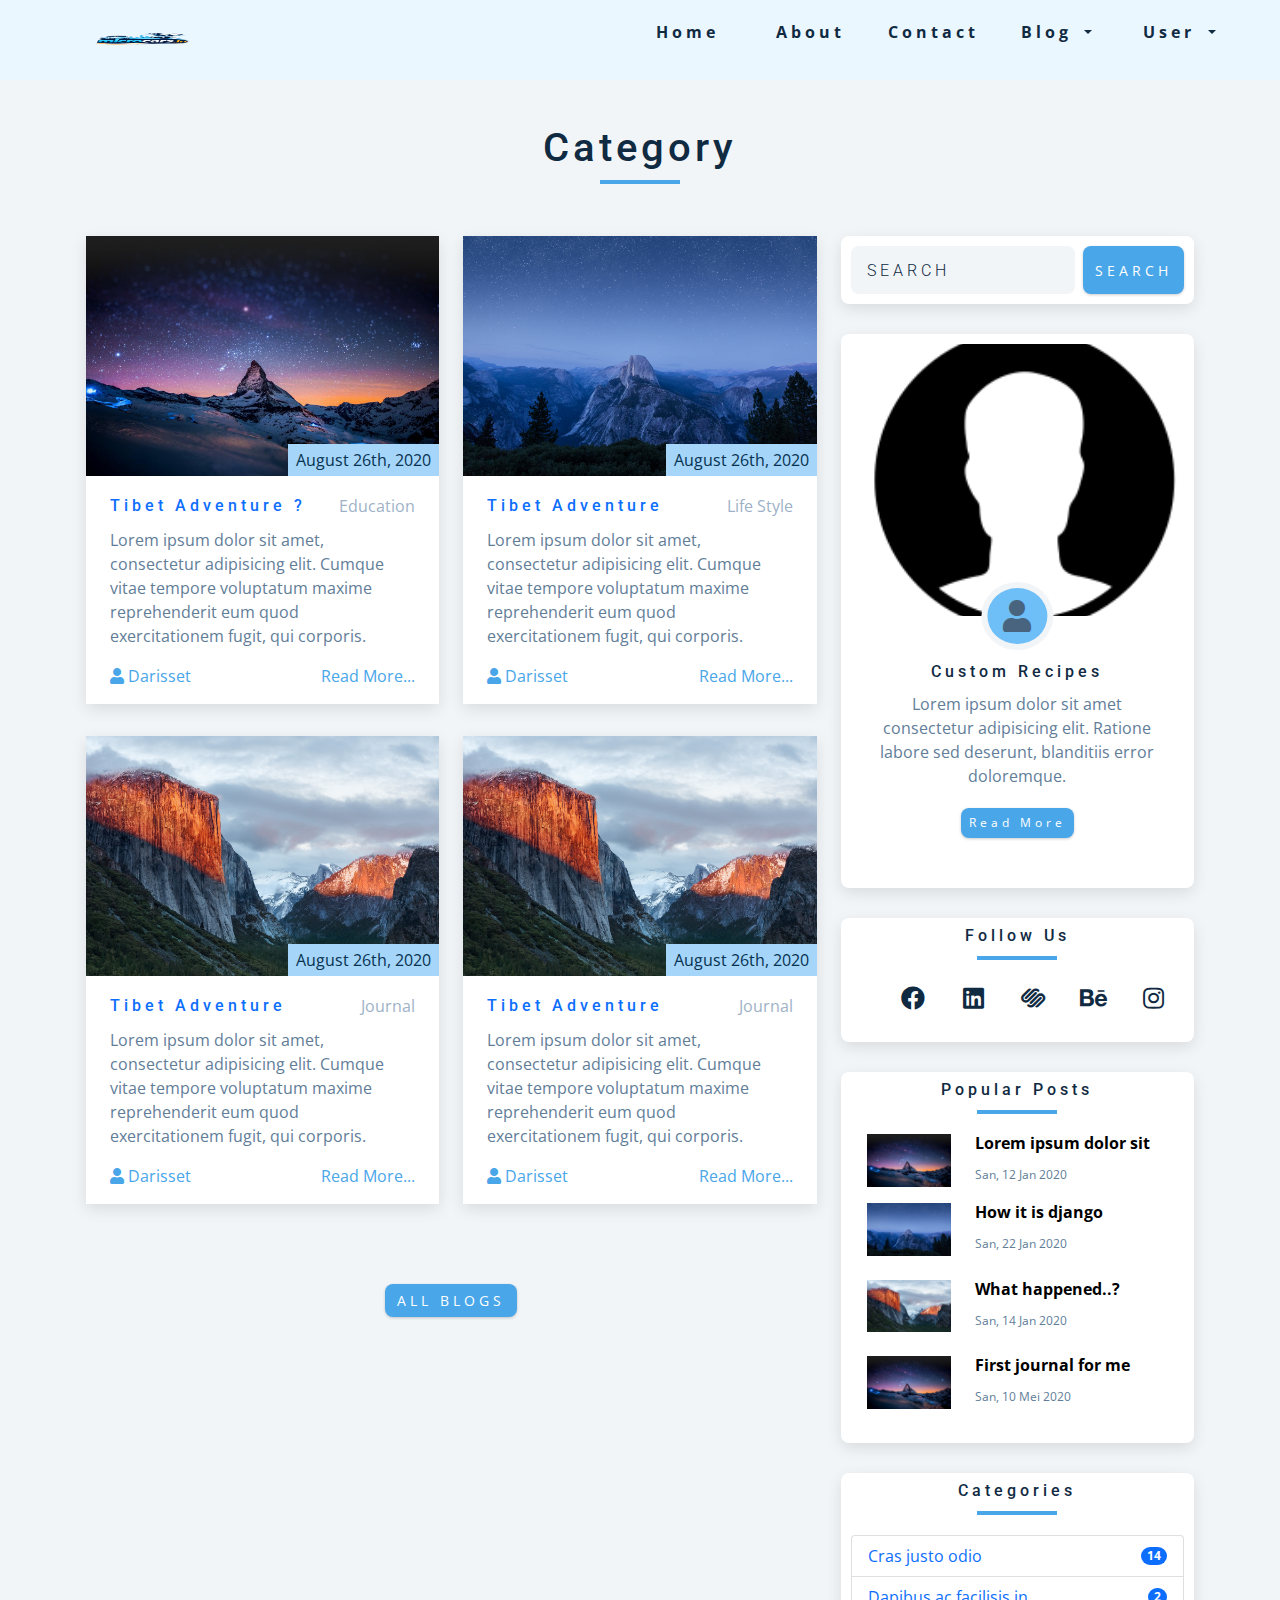
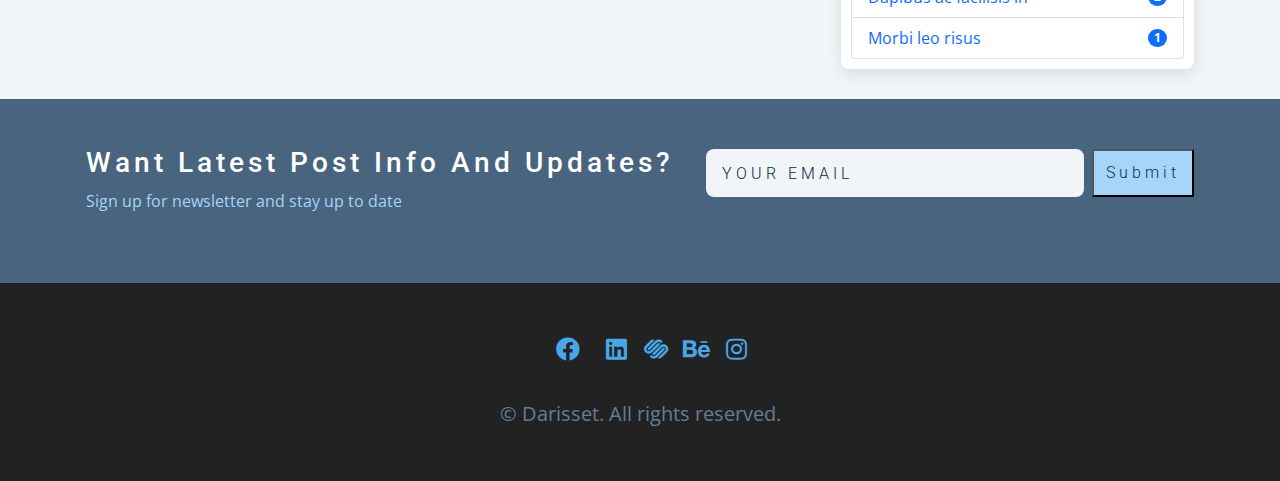
<file: category.html>
<!doctype html>
<html lang="en">

<head>
    <!-- Required meta tags -->
    <meta charset="utf-8">
    <meta name="viewport" content="width=device-width, initial-scale=1">

    <!-- Bootstrap CSS -->
    <link rel="stylesheet" href="./bootstrap/css/bootstrap.min.css">
    <link rel="stylesheet" href="./css/style.css">
    <link rel="stylesheet" href="./fontawesome/css/all.min.css">

    <title>Category - Darisset</title>
</head>

<body>

    <!-- navbar -->
    <nav class="nav" id="nav">
        <div class="nav-center">
            <!-- nav header -->
            <div class="nav-header">
                <img src="./img/logo.png" class="nav-logo" alt="" />
                <button class="nav-btn" id="nav-btn">
                    <i class="fas fa-bars"></i>
                </button>
            </div>
            <!-- nav links -->
            <ul class="nav-links">
                <li><a href="index.html">home</a></li>
                <li><a href="about.html">about</a></li>
                <li><a href="contact.html">contact</a></li>
                <div class="dropdown">
                    <a class=" dropdown-toggle" href="#" role="button" id="dropdownMenuLink" data-toggle="dropdown"
                        aria-expanded="false">
                        Blog
                    </a>

                    <ul class="dropdown-menu" aria-labelledby="dropdownMenuLink">
                        <li><a class="dropdown-item" href="blog.html">Blog</a></li>
                        <li><a class="dropdown-item" href="category.html">Category</a></li>
                        <li><a class="dropdown-item" href="detail.html">Detail</a></li>
                    </ul>
                </div>
                <div class="dropdown">
                    <a class=" dropdown-toggle" href="#" role="button" id="UserDropdown" data-toggle="dropdown"
                        aria-expanded="false">
                        User
                    </a>

                    <ul class="dropdown-menu" aria-labelledby="UserDropdown">
                        <li><a class="dropdown-item" href="user.html">User</a></li>
                        <li><a class="dropdown-item" href="login.html">login</a></li>
                        <li><a class="dropdown-item" href="register.html">regster</a></li>
                    </ul>
                </div>
            </ul>
        </div>
    </nav>

    <!-- sidebar -->
    <aside class="sidebar" id="sidebar">
        <div>
            <button id="close-btn" class="close-btn">
                <i class="fas fa-times"></i>
            </button>
            <ul class="sidebar-links">
                <li><a href="index.html">home</a></li>
                <li><a href="about.html">about</a></li>
                <li><a href="contact.html">contact</a></li>
                <li><a href="blog.html">Blog</a></li>
                <li><a href="category.html">Category</a></li>
                <li><a href="detail.html">Detail</a></li>
                <li><a href="user.html">user</a></li>
            </ul>
            <ul class="social-icons">
                <!-- single item -->
                <li class="pr-3">
                    <a href="https://www.twitter.com" class="social-icon">
                        <i class="fab fa-facebook"></i>
                    </a>
                </li>
                <!-- end of single item -->
                <!-- single item -->
                <li>
                    <a href="https://www.twitter.com" class="social-icon">
                        <i class="fab fa-linkedin"></i>
                    </a>
                </li>
                <!-- end of single item -->
                <!-- single item -->
                <li>
                    <a href="https://www.twitter.com" class="social-icon">
                        <i class="fab fa-squarespace"></i>
                    </a>
                </li>
                <!-- end of single item -->
                <!-- single item -->
                <li>
                    <a href="https://www.twitter.com" class="social-icon">
                        <i class="fab fa-behance"></i>
                    </a>
                </li>
                <!-- end of single item -->
                <!-- single item -->
                <li>
                    <a href="https://www.twitter.com" class="social-icon">
                        <i class="fab fa-instagram"></i>
                    </a>
                </li>
                <!-- end of single item -->
            </ul>
        </div>
    </aside>
    <!-- end of sidebar -->

    <!-- Blog -->
    <div class="">
        <div class="container ">
            <div class="row">
                <div class="section-title mt-5">
                    <h2>Category</h2>
                    <div class="underline"></div>
                </div>
                <div class="col-lg-8 mb-5">
                    <!-- featured blogs -->
                    <section class="section" id="featured">
                        <!-- featured-center -->
                        <div class="section-center featured-center ">
                            <div class="row justify-content-start">
                                <div class="col-lg-6">
                                    <!-- single blog -->
                                    <article class="blog-card">
                                        <div class="blog-img-container">
                                            <a href="#"><img src="./img/blog1.jpg" class="blog-img" alt="" /></a>
                                            <p class="blog-date">august 26th, 2020</p>
                                        </div>
                                        <!-- blog info -->
                                        <div class="blog-info">
                                            <div class="blog-title">
                                                <a href="#">
                                                    <h4>Tibet Adventure ?</h4>
                                                </a>
                                                <a href="#">
                                                    <p>Education</p>
                                                </a>
                                            </div>
                                            <p>
                                                Lorem ipsum dolor sit amet, consectetur adipisicing elit. Cumque
                                                vitae tempore voluptatum maxime reprehenderit eum quod
                                                exercitationem fugit, qui corporis.
                                            </p>
                                            <!-- blog footer -->
                                            <div class="blog-footer">
                                                <a href="">
                                                    <p>
                                                        <span><i class="fas fa-user"></i></span> Darisset
                                                    </p>
                                                </a>
                                                <a href="#">
                                                    <p>Read More...</p>
                                                </a>
                                            </div>
                                        </div>
                                    </article>
                                    <!-- end of single blog -->
                                </div>
                                <div class="col-lg-6">
                                    <!-- single blog -->
                                    <article class="blog-card">
                                        <div class="blog-img-container">
                                            <a href="#"><img src="./img/blog2.jpg" class="blog-img" alt="" /></a>
                                            <p class="blog-date">august 26th, 2020</p>
                                        </div>
                                        <!-- blog info -->
                                        <div class="blog-info">
                                            <div class="blog-title">
                                                <a href="#">
                                                    <h4>Tibet Adventure</h4>
                                                </a>
                                                <a href="#">
                                                    <p>Life Style</p>
                                                </a>
                                            </div>
                                            <p>
                                                Lorem ipsum dolor sit amet, consectetur adipisicing elit. Cumque
                                                vitae tempore voluptatum maxime reprehenderit eum quod
                                                exercitationem fugit, qui corporis.
                                            </p>
                                            <!-- blog footer -->
                                            <div class="blog-footer">
                                                <a href="">
                                                    <p>
                                                        <span><i class="fas fa-user"></i></span> Darisset
                                                    </p>
                                                </a>
                                                <a href="#">
                                                    <p>Read More...</p>
                                                </a>
                                            </div>
                                        </div>
                                    </article>
                                    <!-- end of single blog -->
                                </div>
                                <div class="col-lg-6">
                                    <!-- single blog -->
                                    <article class="blog-card">
                                        <div class="blog-img-container">
                                            <a href="#"><img src="./img/blog3.jpg" class="blog-img" alt="" /></a>
                                            <p class="blog-date">august 26th, 2020</p>
                                        </div>
                                        <!-- blog info -->
                                        <div class="blog-info">
                                            <div class="blog-title">
                                                <a href="#">
                                                    <h4>Tibet Adventure</h4>
                                                </a>
                                                <a href="#">
                                                    <p>Journal</p>
                                                </a>
                                            </div>
                                            <p>
                                                Lorem ipsum dolor sit amet, consectetur adipisicing elit. Cumque
                                                vitae tempore voluptatum maxime reprehenderit eum quod
                                                exercitationem fugit, qui corporis.
                                            </p>
                                            <!-- blog footer -->
                                            <div class="blog-footer">
                                                <a href="">
                                                    <p>
                                                        <span><i class="fas fa-user"></i></span> Darisset
                                                    </p>
                                                </a>
                                                <a href="#">
                                                    <p>Read More...</p>
                                                </a>
                                            </div>
                                        </div>
                                    </article>
                                    <!-- end of single blog -->
                                </div>
                                <div class="col-lg-6">
                                    <!-- single blog -->
                                    <article class="blog-card">
                                        <div class="blog-img-container">
                                            <a href="#"><img src="./img/blog3.jpg" class="blog-img" alt="" /></a>
                                            <p class="blog-date">august 26th, 2020</p>
                                        </div>
                                        <!-- blog info -->
                                        <div class="blog-info">
                                            <div class="blog-title">
                                                <a href="#">
                                                    <h4>Tibet Adventure</h4>
                                                </a>
                                                <a href="#">
                                                    <p>Journal</p>
                                                </a>
                                            </div>
                                            <p>
                                                Lorem ipsum dolor sit amet, consectetur adipisicing elit. Cumque
                                                vitae tempore voluptatum maxime reprehenderit eum quod
                                                exercitationem fugit, qui corporis.
                                            </p>
                                            <!-- blog footer -->
                                            <div class="blog-footer">
                                                <a href="">
                                                    <p>
                                                        <span><i class="fas fa-user"></i></span> Darisset
                                                    </p>
                                                </a>
                                                <a href="#">
                                                    <p>Read More...</p>
                                                </a>
                                            </div>
                                        </div>
                                    </article>
                                    <!-- end of single blog -->
                                </div>

                            </div>
                        </div>
                        <!-- end of blogs center -->
                        <div class="blog-btn mt-5">
                            <a href="#" class="btn">all blogs</a>
                        </div>
                    </section>
                    <!-- end of featured blogs -->
                </div>

                <div class="col-lg-4">

                    <div class="sidebar-left">
                        <form class="d-flex">
                            <input class="form-control mr-2" type="search" placeholder="Search" aria-label="Search">
                            <button class="btn btn-outline-success" type="submit">Search</button>
                        </form>
                    </div>
                    <!-- single card -->
                    <article class="sidebar-left">
                        <!-- img container -->
                        <div class="service-img-container">
                            <!-- img -->
                            <img src="./img/profil.png" class="service-img" alt="single service" />
                            <!-- service icon -->
                            <span class="service-icon">
                                <i class="fas fa-user fa-fw"></i>
                            </span>
                        </div>
                        <!-- service info -->
                        <div class="service-info">
                            <h4>custom recipes</h4>
                            <p>
                                Lorem ipsum dolor sit amet consectetur adipisicing elit. Ratione
                                labore sed deserunt, blanditiis error doloremque.
                            </p>
                            <a href="products.html" class="btn service-btn">read more</a>
                        </div>
                    </article>
                    <!--end of  single card -->

                    <div class="sidebar-left">
                        <h4 class="text-center">Follow Us</h4>
                        <div class="underline"></div>
                        <ul class="social-icons" class="text-center">
                            <!-- single item -->
                            <li>
                                <a href="https://www.twitter.com" class="social-icon">
                                    <i class="fab fa-facebook"></i>
                                </a>
                            </li>
                            <!-- end of single item -->
                            <!-- single item -->
                            <li>
                                <a href="https://www.twitter.com" class="social-icon">
                                    <i class="fab fa-linkedin"></i>
                                </a>
                            </li>
                            <!-- end of single item -->
                            <!-- single item -->
                            <li>
                                <a href="https://www.twitter.com" class="social-icon">
                                    <i class="fab fa-squarespace"></i>
                                </a>
                            </li>
                            <!-- end of single item -->
                            <!-- single item -->
                            <li>
                                <a href="https://www.twitter.com" class="social-icon">
                                    <i class="fab fa-behance"></i>
                                </a>
                            </li>
                            <!-- end of single item -->
                            <!-- single item -->
                            <li>
                                <a href="https://www.twitter.com" class="social-icon">
                                    <i class="fab fa-instagram"></i>
                                </a>
                            </li>
                            <!-- end of single item -->
                        </ul>
                    </div>

                    <article class="sidebar-left">
                        <h4 class="text-center">Popular Posts</h4>
                        <div class="underline"></div>
                        <div class="pl-3 pr-3">
                            <a href="#" aria-current="true">
                                <div class="row mb-3">
                                    <div class="col-4">
                                        <img src="./img/blog1.jpg" class="thumbnail" alt="...">
                                    </div>
                                    <div class="col-8 recent-post">
                                        <h5>Lorem ipsum dolor sit</h5>
                                        <span>San, 12 Jan 2020</span>
                                    </div>
                                </div>
                            </a>
                            <a href="#" aria-current="true">
                                <div class="row mb-4">
                                    <div class="col-4">
                                        <img src="./img/blog2.jpg" class="thumbnail" alt="...">
                                    </div>
                                    <div class="col-8 recent-post">
                                        <h5>How it is django</h5>
                                        <span>San, 22 Jan 2020</span>
                                    </div>
                                </div>
                            </a>
                            <a href="#" aria-current="true">
                                <div class="row mb-4">
                                    <div class="col-4">
                                        <img src="./img/blog3.jpg" class="thumbnail" alt="...">
                                    </div>
                                    <div class="col-8 recent-post">
                                        <h5>What happened..?</h5>
                                        <span>San, 14 Jan 2020</span>
                                    </div>
                                </div>
                            </a>
                            <a href="#" aria-current="true">
                                <div class="row mb-4">
                                    <div class="col-4">
                                        <img src="./img/blog1.jpg" class="thumbnail" alt="...">
                                    </div>
                                    <div class="col-8 recent-post">
                                        <h5>First journal for me</h5>
                                        <span>San, 10 Mei 2020</span>
                                    </div>
                                </div>
                            </a>
                        </div>
                    </article>

                    <article class="sidebar-left">
                        <h4 class="text-center">Categories</h4>
                        <div class="underline"></div>
                        <ul class="list-group">
                            <li class="list-group-item d-flex justify-content-between align-items-center">
                                <a href="#">Cras justo odio</a>
                                <span class="badge bg-primary rounded-pill">14</span>
                            </li>
                            <li class="list-group-item d-flex justify-content-between align-items-center">
                                <a href="#">Dapibus ac facilisis in</a>
                                <span class="badge bg-primary rounded-pill">2</span>
                            </li>
                            <li class="list-group-item d-flex justify-content-between align-items-center">
                                <a href="#">Morbi leo risus</a>
                                <span class="badge bg-primary rounded-pill">1</span>
                            </li>
                        </ul>
                    </article>
                </div>

            </div>
        </div>
    </div>
    <!-- end blog -->


    <!-- newsletter -->
    <section class="section newsletter" id="newsletter">
        <div class="container section-center newsletter-center">
            <div class="newsletter-title">
                <h3>want latest post info and updates?</h3>
                <p>Sign up for newsletter and stay up to date</p>
            </div>
            <form class="newsletter-form">
                <input type="email" class="form-control" placeholder="your email" />
                <button type="submit" class="btn-submit">submit</button>
            </form>
        </div>
    </section>
    <!-- end of newsletter -->

    <footer class="footer">
        <ul class="social-icons mt-5">
            <!-- single item -->
            <li class="pr-3">
                <a href="https://www.twitter.com" class="social-icon">
                    <i class="fab fa-facebook"></i>
                </a>
            </li>
            <!-- end of single item -->
            <!-- single item -->
            <li>
                <a href="https://www.twitter.com" class="social-icon">
                    <i class="fab fa-linkedin"></i>
                </a>
            </li>
            <!-- end of single item -->
            <!-- single item -->
            <li>
                <a href="https://www.twitter.com" class="social-icon">
                    <i class="fab fa-squarespace"></i>
                </a>
            </li>
            <!-- end of single item -->
            <!-- single item -->
            <li>
                <a href="https://www.twitter.com" class="social-icon">
                    <i class="fab fa-behance"></i>
                </a>
            </li>
            <!-- end of single item -->
            <!-- single item -->
            <li>
                <a href="https://www.twitter.com" class="social-icon">
                    <i class="fab fa-instagram"></i>
                </a>
            </li>
            <!-- end of single item -->
        </ul>

        <p>&copy; <span id="date"></span> Darisset. All rights reserved.</p>
    </footer>

    <!-- Optional JavaScript -->
    <!-- Popper.js first, then Bootstrap JS -->
    <script src="./js/popper.min.js"></script>
    <script src="./bootstrap/js/bootstrap.min.js"></script>
    <script src="./js/script.js"></script>
</body>

</html>
</file>
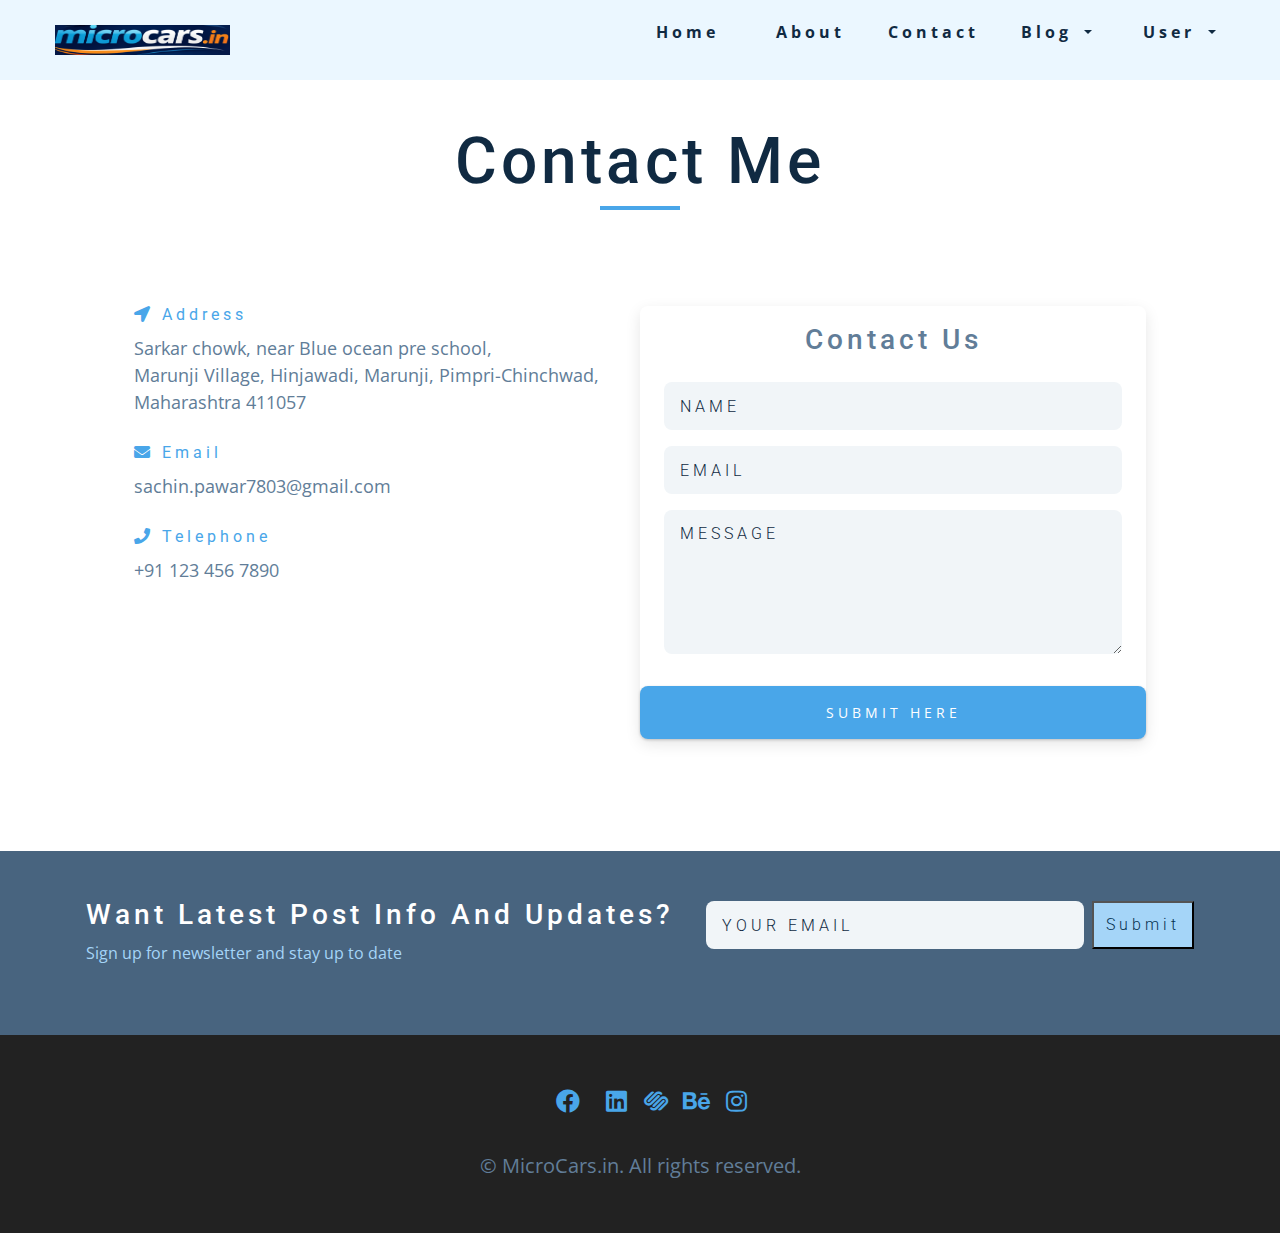
<file: contact.html>
<!doctype html>
<html lang="en">

<head>
    <!-- Required meta tags -->
    <meta charset="utf-8">
    <meta name="viewport" content="width=device-width, initial-scale=1">

    <!-- Bootstrap CSS -->
    <link rel="stylesheet" href="./bootstrap/css/bootstrap.min.css">
    <link rel="stylesheet" href="./css/style.css">
    <link rel="stylesheet" href="./fontawesome/css/all.min.css">

    <title>Contact - Darisset</title>
</head>

<body>

    <!-- navbar -->
    <nav class="nav" id="nav">
        <div class="nav-center">
            <!-- nav header -->
            <div class="nav-header">
                <img src="./img/logo11.png" class="nav-logo" alt="" />
                <button class="nav-btn" id="nav-btn">
                    <i class="fas fa-bars"></i>
                </button>
            </div>
            <!-- nav links -->
            <ul class="nav-links">
                <li><a href="index.html">home</a></li>
                <li><a href="about.html">about</a></li>
                <li><a href="contact.html">contact</a></li>
                <div class="dropdown">
                    <a class=" dropdown-toggle" href="#" role="button" id="dropdownMenuLink" data-toggle="dropdown"
                        aria-expanded="false">
                        Blog
                    </a>

                    <ul class="dropdown-menu" aria-labelledby="dropdownMenuLink">
                        <li><a class="dropdown-item" href="blog.html">Blog</a></li>
                        <li><a class="dropdown-item" href="category.html">Category</a></li>
                        <li><a class="dropdown-item" href="detail.html">Detail</a></li>
                    </ul>
                </div>
                <div class="dropdown">
                    <a class=" dropdown-toggle" href="#" role="button" id="UserDropdown" data-toggle="dropdown"
                        aria-expanded="false">
                        User
                    </a>

                    <ul class="dropdown-menu" aria-labelledby="UserDropdown">
                        <li><a class="dropdown-item" href="user.html">User</a></li>
                        <li><a class="dropdown-item" href="login.html">login</a></li>
                        <li><a class="dropdown-item" href="register.html">regster</a></li>
                    </ul>
                </div>
            </ul>
        </div>
    </nav>

    <!-- sidebar -->
    <aside class="sidebar" id="sidebar">
        <div>
            <button id="close-btn" class="close-btn">
                <i class="fas fa-times"></i>
            </button>
            <ul class="sidebar-links">
                <li><a href="index.html">home</a></li>
                <li><a href="about.html">about</a></li>
                <li><a href="contact.html">contact</a></li>
                <li><a href="blog.html">Blog</a></li>
                <li><a href="category.html">Category</a></li>
                <li><a href="detail.html">Detail</a></li>
                <li><a href="user.html">user</a></li>
            </ul>
            <ul class="social-icons">
                <!-- single item -->
                <li class="pr-3">
                    <a href="https://www.twitter.com" class="social-icon">
                        <i class="fab fa-facebook"></i>
                    </a>
                </li>
                <!-- end of single item -->
                <!-- single item -->
                <li>
                    <a href="https://www.twitter.com" class="social-icon">
                        <i class="fab fa-linkedin"></i>
                    </a>
                </li>
                <!-- end of single item -->
                <!-- single item -->
                <li>
                    <a href="https://www.twitter.com" class="social-icon">
                        <i class="fab fa-squarespace"></i>
                    </a>
                </li>
                <!-- end of single item -->
                <!-- single item -->
                <li>
                    <a href="https://www.twitter.com" class="social-icon">
                        <i class="fab fa-behance"></i>
                    </a>
                </li>
                <!-- end of single item -->
                <!-- single item -->
                <li>
                    <a href="https://www.twitter.com" class="social-icon">
                        <i class="fab fa-instagram"></i>
                    </a>
                </li>
                <!-- end of single item -->
            </ul>
        </div>
    </aside>
    <!-- end of sidebar -->

    <div class="blog pb-5">
        <div class="container">
            <!-- contact -->
            <div class="section-title">
                <h1>Contact me</h1>
                <div class="underline"></div>
            </div>
            <section class="contact p-5">
                <div class="section-center clearfix">
                    <!-- contact info -->
                    <article class="contact-info">
                        <!-- contact item -->
                        <div class="contact-item">
                            <h4 class="contact-title">
                                <span class="contact-icon">
                                    <i class="fas fa-location-arrow"></i>
                                </span>
                                address
                            </h4>
                            <p class="contact-text">
                                Sarkar chowk, near Blue ocean pre school,<br> Marunji Village, Hinjawadi, Marunji, Pimpri-Chinchwad, <br>Maharashtra 411057
                            </p>
                        </div>
                        <!-- end of contact item -->
                        <!-- contact item -->
                        <div class="contact-item">
                            <h4 class="contact-title">
                                <span class="contact-icon">
                                    <i class="fas fa-envelope"></i>
                                </span>
                                email
                            </h4>
                            <p class="contact-text">
                                sachin.pawar7803@gmail.com
                            </p>
                        </div>
                        <!-- end of contact item -->
                        <!-- contact item -->
                        <div class="contact-item">
                            <h4 class="contact-title">
                                <span class="contact-icon">
                                    <i class="fas fa-phone"></i>
                                </span>
                                telephone
                            </h4>
                            <p class="contact-text">
                                +91 123 456 7890
                            </p>
                        </div>
                        <!-- end of contact item -->
                    </article>
                    <!-- contact form -->
                    <article class="contact-form">
                        <h3>contact us</h3>
                        <form>
                            <div class="form-group">
                                <!-- inputs -->
                                <input type="text" placeholder="name" class="form-control mb-3" name="name" />
                                <input type="email" placeholder="email" class="form-control mb-3" name="email" />
                                <textarea name="message" placeholder="message" class="form-control mb-3"
                                    rows="5"></textarea>
                            </div>
                            <!-- button -->
                            <button type="submit" class="contact-btn btn">submit here</button>
                        </form>
                    </article>
                </div>
            </section>
            <!-- end of contact -->
        </div>
    </div>

    <!-- contact -->
    <section class="section newsletter" id="newsletter">
        <div class="container section-center newsletter-center">
            <div class="newsletter-title">
                <h3>want latest post info and updates?</h3>
                <p>Sign up for newsletter and stay up to date</p>
            </div>
            <form class="newsletter-form">
                <input type="email" class="form-control" placeholder="your email" />
                <button type="submit" class="btn-submit">submit</button>
            </form>
        </div>
    </section>
    <!-- end of contact -->

    <footer class="footer">
        <ul class="social-icons mt-5">
            <!-- single item -->
            <li class="pr-3">
                <a href="https://www.twitter.com" class="social-icon">
                    <i class="fab fa-facebook"></i>
                </a>
            </li>
            <!-- end of single item -->
            <!-- single item -->
            <li>
                <a href="https://www.twitter.com" class="social-icon">
                    <i class="fab fa-linkedin"></i>
                </a>
            </li>
            <!-- end of single item -->
            <!-- single item -->
            <li>
                <a href="https://www.twitter.com" class="social-icon">
                    <i class="fab fa-squarespace"></i>
                </a>
            </li>
            <!-- end of single item -->
            <!-- single item -->
            <li>
                <a href="https://www.twitter.com" class="social-icon">
                    <i class="fab fa-behance"></i>
                </a>
            </li>
            <!-- end of single item -->
            <!-- single item -->
            <li>
                <a href="https://www.twitter.com" class="social-icon">
                    <i class="fab fa-instagram"></i>
                </a>
            </li>
            <!-- end of single item -->
        </ul>

        <p>&copy; <span id="date"></span> MicroCars.in. All rights reserved.</p>
    </footer>

    <!-- Optional JavaScript -->
    <!-- Popper.js first, then Bootstrap JS -->
    <script src="./js/popper.min.js"></script>
    <script src="./bootstrap/js/bootstrap.min.js"></script>
    <script src="./js/script.js"></script>
</body>

</html>
</file>
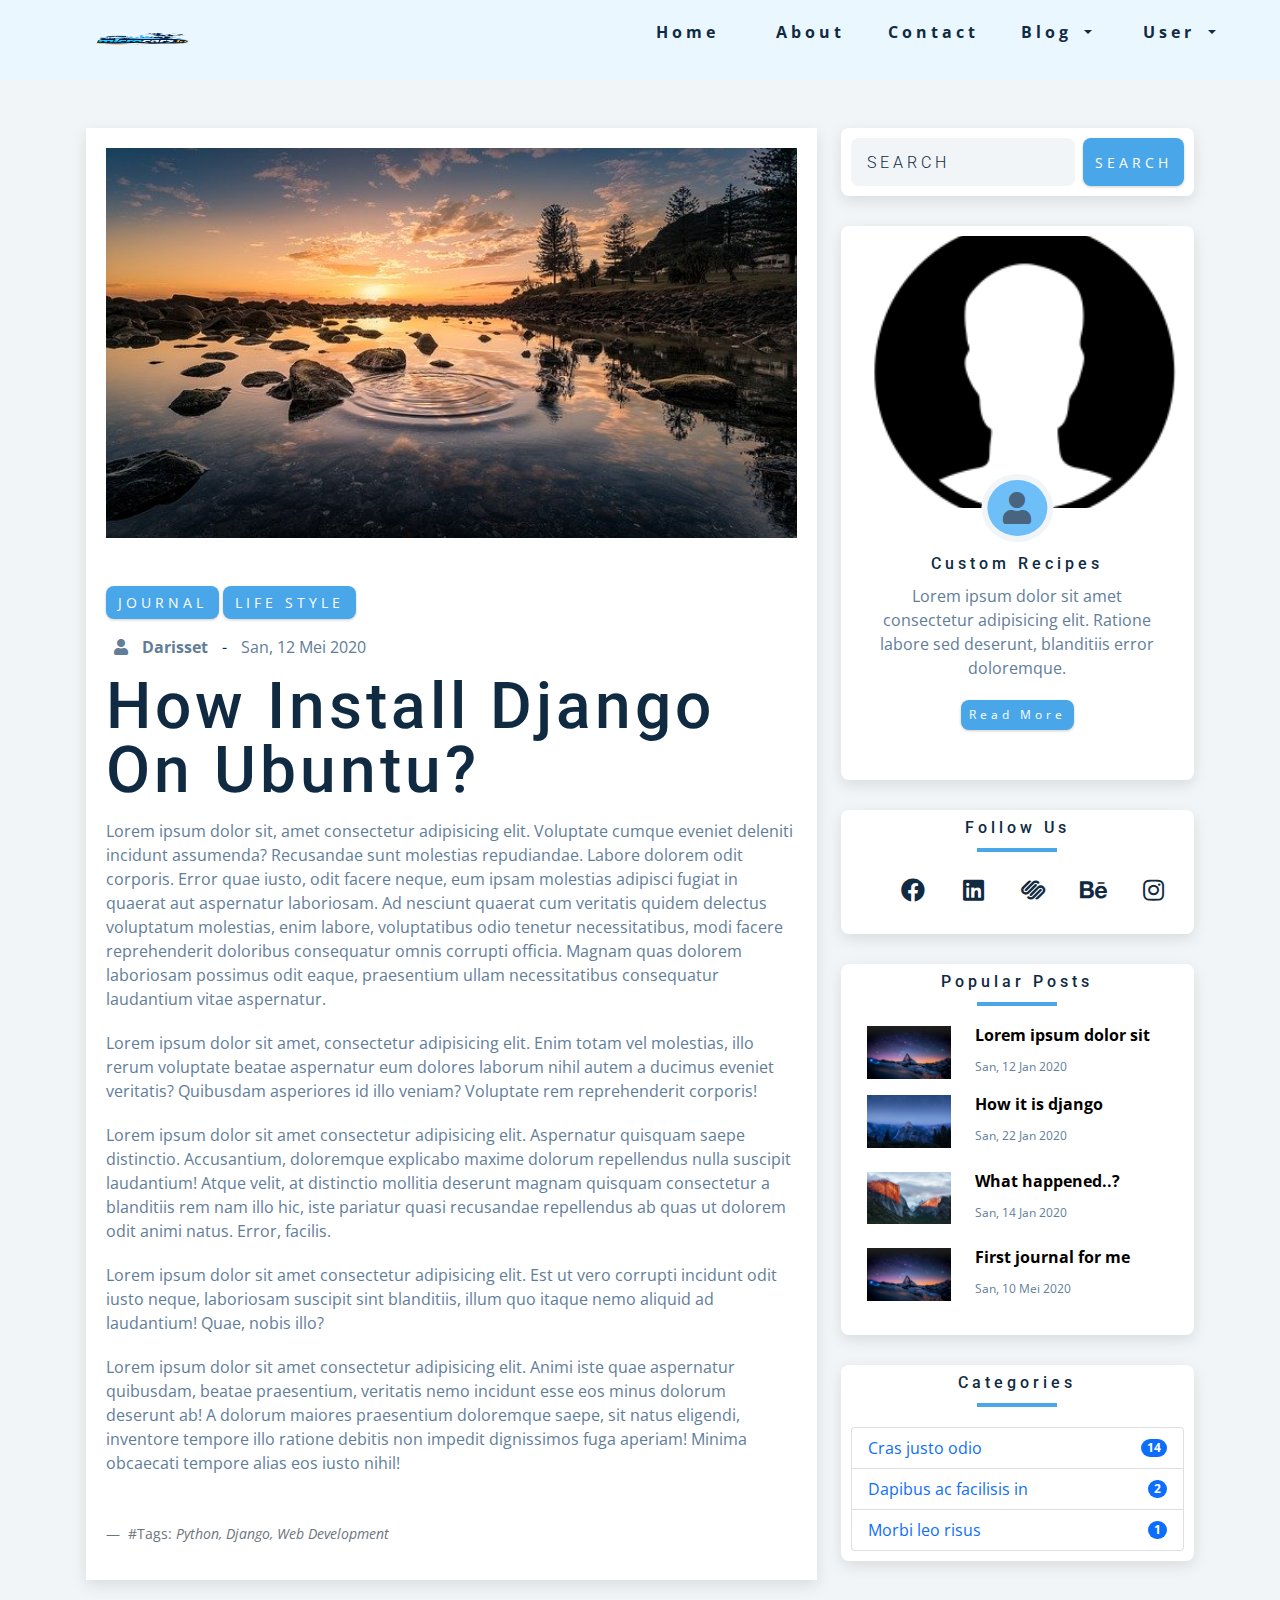
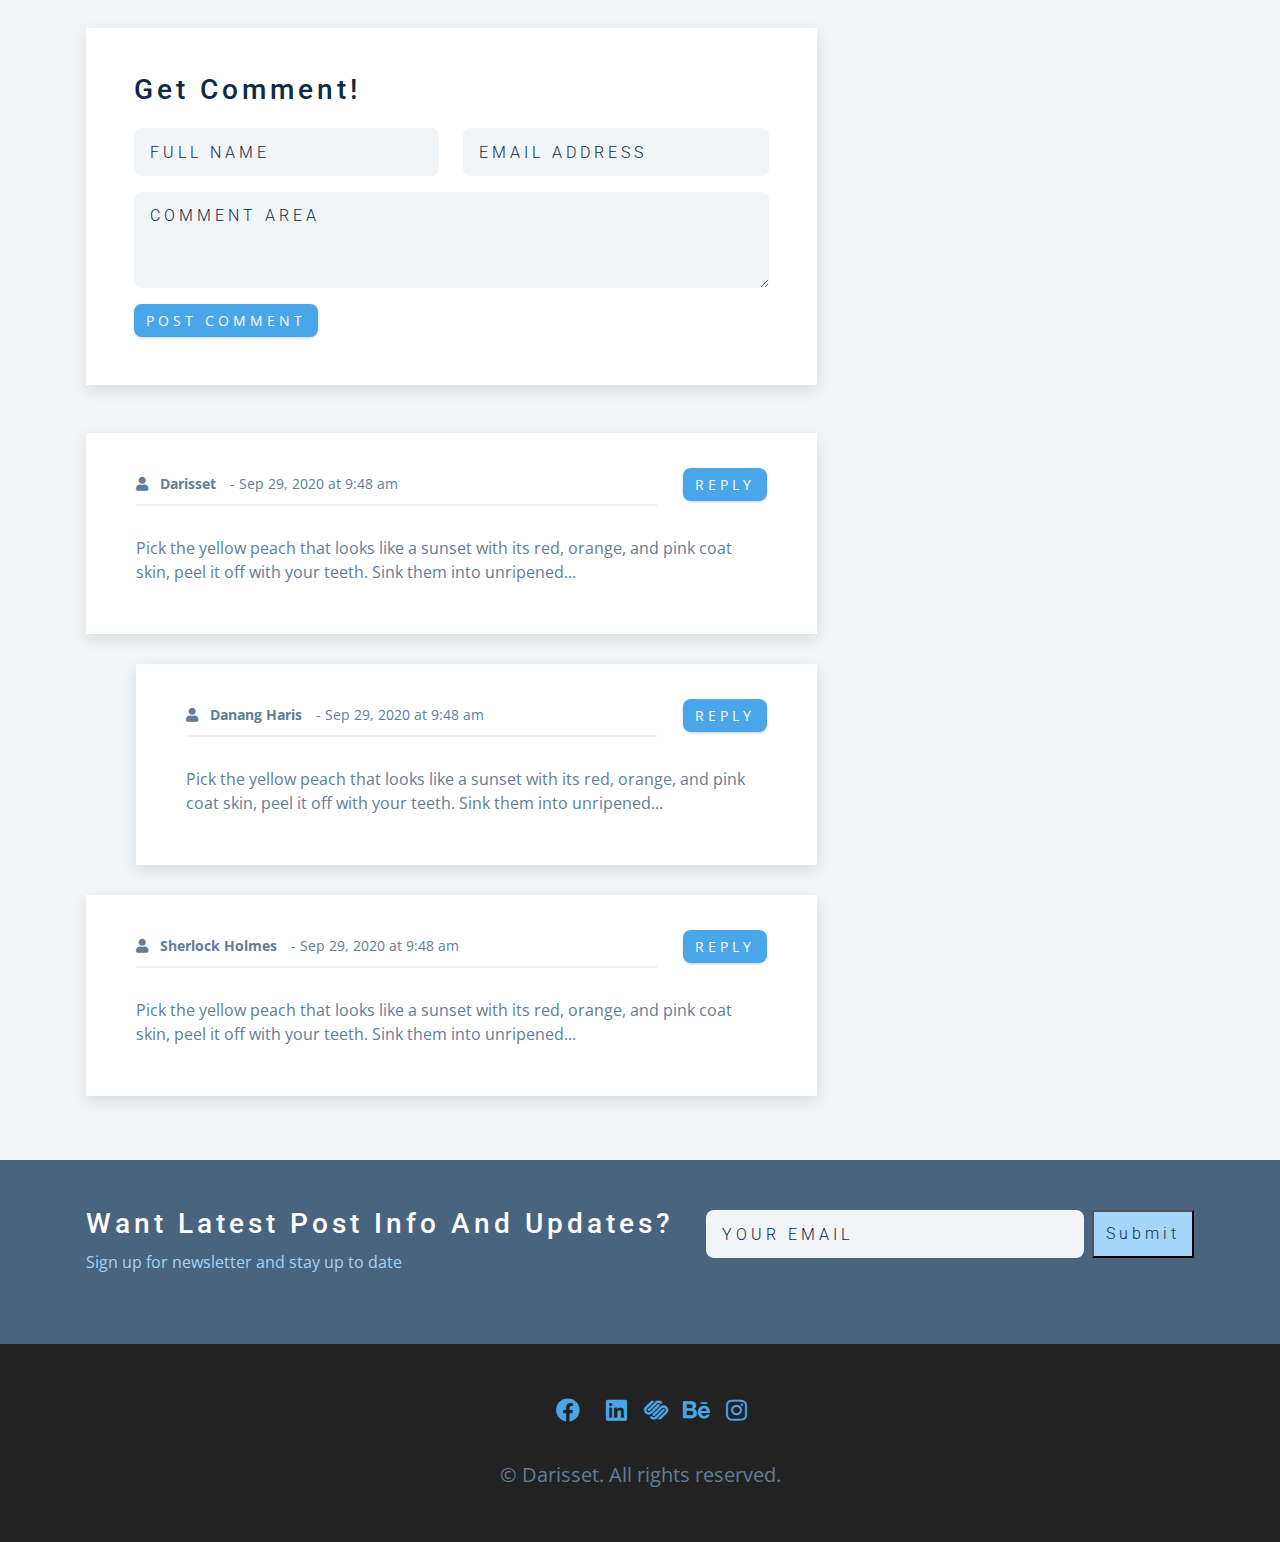
<file: detail.html>
<!doctype html>
<html lang="en">

<head>
    <!-- Required meta tags -->
    <meta charset="utf-8">
    <meta name="viewport" content="width=device-width, initial-scale=1">

    <!-- Bootstrap CSS -->
    <link rel="stylesheet" href="./bootstrap/css/bootstrap.min.css">
    <link rel="stylesheet" href="./css/style.css">
    <link rel="stylesheet" href="./fontawesome/css/all.min.css">

    <title>Detail - Darisset</title>
</head>

<body>

    <!-- navbar -->
    <nav class="nav" id="nav">
        <div class="nav-center">
            <!-- nav header -->
            <div class="nav-header">
                <img src="./img/logo.png" class="nav-logo" alt="" />
                <button class="nav-btn" id="nav-btn">
                    <i class="fas fa-bars"></i>
                </button>
            </div>
            <!-- nav links -->
            <ul class="nav-links">
                <li><a href="index.html">home</a></li>
                <li><a href="about.html">about</a></li>
                <li><a href="contact.html">contact</a></li>
                <div class="dropdown">
                    <a class=" dropdown-toggle" href="#" role="button" id="dropdownMenuLink" data-toggle="dropdown"
                        aria-expanded="false">
                        Blog
                    </a>

                    <ul class="dropdown-menu" aria-labelledby="dropdownMenuLink">
                        <li><a class="dropdown-item" href="blog.html">Blog</a></li>
                        <li><a class="dropdown-item" href="category.html">Category</a></li>
                        <li><a class="dropdown-item" href="detail.html">Detail</a></li>
                    </ul>
                </div>
                <div class="dropdown">
                    <a class=" dropdown-toggle" href="#" role="button" id="UserDropdown" data-toggle="dropdown"
                        aria-expanded="false">
                        User
                    </a>

                    <ul class="dropdown-menu" aria-labelledby="UserDropdown">
                        <li><a class="dropdown-item" href="user.html">User</a></li>
                        <li><a class="dropdown-item" href="login.html">login</a></li>
                        <li><a class="dropdown-item" href="register.html">regster</a></li>
                    </ul>
                </div>
            </ul>
        </div>
    </nav>

    <!-- sidebar -->
    <aside class="sidebar" id="sidebar">
        <div>
            <button id="close-btn" class="close-btn">
                <i class="fas fa-times"></i>
            </button>
            <ul class="sidebar-links">
                <li><a href="index.html">home</a></li>
                <li><a href="about.html">about</a></li>
                <li><a href="contact.html">contact</a></li>
                <li><a href="blog.html">Blog</a></li>
                <li><a href="category.html">Category</a></li>
                <li><a href="detail.html">Detail</a></li>
                <li><a href="user.html">user</a></li>
            </ul>
            <ul class="social-icons">
                <!-- single item -->
                <li class="pr-3">
                    <a href="https://www.twitter.com" class="social-icon">
                        <i class="fab fa-facebook"></i>
                    </a>
                </li>
                <!-- end of single item -->
                <!-- single item -->
                <li>
                    <a href="https://www.twitter.com" class="social-icon">
                        <i class="fab fa-linkedin"></i>
                    </a>
                </li>
                <!-- end of single item -->
                <!-- single item -->
                <li>
                    <a href="https://www.twitter.com" class="social-icon">
                        <i class="fab fa-squarespace"></i>
                    </a>
                </li>
                <!-- end of single item -->
                <!-- single item -->
                <li>
                    <a href="https://www.twitter.com" class="social-icon">
                        <i class="fab fa-behance"></i>
                    </a>
                </li>
                <!-- end of single item -->
                <!-- single item -->
                <li>
                    <a href="https://www.twitter.com" class="social-icon">
                        <i class="fab fa-instagram"></i>
                    </a>
                </li>
                <!-- end of single item -->
            </ul>
        </div>
    </aside>
    <!-- end of sidebar -->

    <!-- Blog -->
    <div class="mt-5">
        <div class="container ">
            <div class="row">
                <div class="col-lg-8 mb-5">
                    <!-- featured Details -->
                    <section class="section" id="featured">
                        <div class="detail">
                            <img src="./img/slide2.jpg" class="img-fluid" alt="...">
                            <div class="post-cat mt-5">
                                <a href="#" class="btn">Journal</a>
                                <a href="#" class="btn">Life Style</a>
                                <div class="meta mt-3 ">
                                    <a class="profile" href="#"><i class="fas fa-user ml-2"></i>
                                        <span>Darisset</span>
                                    </a> -
                                    <span>San, 12 Mei 2020</span>
                                </div>
                            </div>
                            <div class="article mt-3">
                                <h1>How Install Django On Ubuntu?</h1>
                                <p class="mt-3">Lorem ipsum dolor sit, amet consectetur adipisicing elit. Voluptate
                                    cumque eveniet deleniti incidunt assumenda? Recusandae sunt molestias repudiandae.
                                    Labore dolorem odit corporis. Error quae iusto, odit facere neque, eum ipsam
                                    molestias adipisci fugiat in quaerat aut aspernatur laboriosam. Ad nesciunt quaerat
                                    cum veritatis quidem delectus voluptatum molestias, enim labore, voluptatibus odio
                                    tenetur necessitatibus, modi facere reprehenderit doloribus consequatur omnis
                                    corrupti officia. Magnam quas dolorem laboriosam possimus odit eaque, praesentium
                                    ullam necessitatibus consequatur laudantium vitae aspernatur.</p>
                                <p>Lorem ipsum dolor sit amet, consectetur adipisicing elit. Enim totam vel molestias,
                                    illo rerum voluptate beatae aspernatur eum dolores laborum nihil autem a ducimus
                                    eveniet veritatis? Quibusdam asperiores id illo veniam? Voluptate rem reprehenderit
                                    corporis!</p>
                                <p>Lorem ipsum dolor sit amet consectetur adipisicing elit. Aspernatur quisquam saepe
                                    distinctio. Accusantium, doloremque explicabo maxime dolorum repellendus nulla
                                    suscipit laudantium! Atque velit, at distinctio mollitia deserunt magnam quisquam
                                    consectetur a blanditiis rem nam illo hic, iste pariatur quasi recusandae
                                    repellendus ab quas ut dolorem odit animi natus. Error, facilis.</p>

                                <p>Lorem ipsum dolor sit amet consectetur adipisicing elit. Est ut vero corrupti
                                    incidunt odit iusto neque, laboriosam suscipit sint blanditiis, illum quo itaque
                                    nemo aliquid ad laudantium! Quae, nobis illo?</p>
                                <p>Lorem ipsum dolor sit amet consectetur adipisicing elit. Animi iste quae aspernatur
                                    quibusdam, beatae praesentium, veritatis nemo incidunt esse eos minus dolorum
                                    deserunt ab! A dolorum maiores praesentium doloremque saepe, sit natus eligendi,
                                    inventore tempore illo ratione debitis non impedit dignissimos fuga aperiam! Minima
                                    obcaecati tempore alias eos iusto nihil!</p>


                                <figcaption class="blockquote-footer mt-5">
                                    <span>#Tags: </span>
                                    <cite title="Source Title">Python, Django, Web Development</cite>
                                </figcaption>

                            </div>
                        </div>

                        <div class="comment mt-5 p-5">
                            <h3>Get Comment!</h3>
                            <form class="mt-4" action="" method="post">
                                <div class="row">
                                    <div class="col-lg-6">
                                        <input type="text" class="form-control" placeholder="Full name"
                                            aria-label="Full name">
                                    </div>
                                    <div class="col-lg-6">
                                        <input type="email" class="form-control" placeholder="Email address"
                                            aria-label="Email address">
                                    </div>
                                </div>
                                <div class="mt-3 mb-3">
                                    <textarea class="form-control" placeholder="Comment area"
                                        id="exampleFormControlTextarea1" rows="3"></textarea>
                                </div>
                                <button type="submit" class="btn">Post comment</button>
                            </form>
                        </div>

                        <div class="comment-area mt-5">
                            <!-- Comment Area Start -->
                            <div class="comment_area clearfix mt-70">
                                <ul>
                                    <!-- Single Comment Area -->
                                    <li class="single_comment_area">
                                        <!-- Comment Content -->
                                        <div class="comment-content">
                                            <!-- Comment Meta -->
                                            <div class="comment-meta d-flex align-items-center justify-content-between">
                                                <p>
                                                    <i class="fas fa-user pr-2"></i> <a class="profile" href="#">
                                                        Darisset </a> - <span href="#" class="post-date">Sep 29, 2020 at
                                                        9:48
                                                        am</span>
                                                </p>
                                                <a href="#" class="comment-reply btn world-btn">Reply</a>
                                            </div>
                                            <p>Pick the yellow peach that looks like a sunset with its red, orange, and
                                                pink coat skin, peel it off with your teeth. Sink them into unripened...
                                            </p>
                                        </div>
                                        <ul class="children">
                                            <li class="single_comment_area">
                                                <!-- Comment Content -->
                                                <div class="comment-content">
                                                    <!-- Comment Meta -->
                                                    <div
                                                        class="comment-meta d-flex align-items-center justify-content-between">
                                                        <p>
                                                            <i class="fas fa-user pr-2"></i> <a class="profile"
                                                                href="#">
                                                                Danang Haris </a> - <span href="#" class="post-date">Sep
                                                                29,
                                                                2020 at
                                                                9:48
                                                                am</span>
                                                        </p>
                                                        <a href="#" class="comment-reply btn world-btn">Reply</a>
                                                    </div>
                                                    <p>Pick the yellow peach that looks like a sunset with its red,
                                                        orange, and pink coat skin, peel it off with your teeth. Sink
                                                        them into unripened...</p>
                                                </div>
                                            </li>
                                        </ul>
                                    </li>

                                    <!-- Single Comment Area -->
                                    <li class="single_comment_area">
                                        <!-- Comment Content -->
                                        <div class="comment-content">
                                            <!-- Comment Meta -->
                                            <div class="comment-meta d-flex align-items-center justify-content-between">
                                                <p>
                                                    <i class="fas fa-user pr-2"></i> <a class="profile" href="#">
                                                        Sherlock Holmes </a> - <span href="#" class="post-date">Sep 29,
                                                        2020 at
                                                        9:48
                                                        am</span>
                                                </p>
                                                <a href="#" class="comment-reply btn world-btn">Reply</a>
                                            </div>
                                            <p>Pick the yellow peach that looks like a sunset with its red, orange, and
                                                pink coat skin, peel it off with your teeth. Sink them into unripened...
                                            </p>
                                        </div>
                                    </li>

                                </ul>
                            </div>
                        </div>
                    </section>
                    <!-- end of featured Detail -->
                </div>

                <div class="col-lg-4">

                    <div class="sidebar-left">
                        <form class="d-flex">
                            <input class="form-control mr-2" type="search" placeholder="Search" aria-label="Search">
                            <button class="btn btn-outline-success" type="submit">Search</button>
                        </form>
                    </div>
                    <!-- single card -->
                    <article class="sidebar-left">
                        <!-- img container -->
                        <div class="service-img-container">
                            <!-- img -->
                            <img src="./img/profil.png" class="service-img" alt="single service" />
                            <!-- service icon -->
                            <span class="service-icon">
                                <i class="fas fa-user fa-fw"></i>
                            </span>
                        </div>
                        <!-- service info -->
                        <div class="service-info">
                            <h4>custom recipes</h4>
                            <p>
                                Lorem ipsum dolor sit amet consectetur adipisicing elit. Ratione
                                labore sed deserunt, blanditiis error doloremque.
                            </p>
                            <a href="products.html" class="btn service-btn">read more</a>
                        </div>
                    </article>
                    <!--end of  single card -->

                    <div class="sidebar-left">
                        <h4 class="text-center">Follow Us</h4>
                        <div class="underline"></div>
                        <ul class="social-icons" class="text-center">
                            <!-- single item -->
                            <li>
                                <a href="https://www.twitter.com" class="social-icon">
                                    <i class="fab fa-facebook"></i>
                                </a>
                            </li>
                            <!-- end of single item -->
                            <!-- single item -->
                            <li>
                                <a href="https://www.twitter.com" class="social-icon">
                                    <i class="fab fa-linkedin"></i>
                                </a>
                            </li>
                            <!-- end of single item -->
                            <!-- single item -->
                            <li>
                                <a href="https://www.twitter.com" class="social-icon">
                                    <i class="fab fa-squarespace"></i>
                                </a>
                            </li>
                            <!-- end of single item -->
                            <!-- single item -->
                            <li>
                                <a href="https://www.twitter.com" class="social-icon">
                                    <i class="fab fa-behance"></i>
                                </a>
                            </li>
                            <!-- end of single item -->
                            <!-- single item -->
                            <li>
                                <a href="https://www.twitter.com" class="social-icon">
                                    <i class="fab fa-instagram"></i>
                                </a>
                            </li>
                            <!-- end of single item -->
                        </ul>
                    </div>

                    <article class="sidebar-left">
                        <h4 class="text-center">Popular Posts</h4>
                        <div class="underline"></div>
                        <div class="pl-3 pr-3">
                            <a href="#" aria-current="true">
                                <div class="row mb-3">
                                    <div class="col-4">
                                        <img src="./img/blog1.jpg" class="thumbnail" alt="...">
                                    </div>
                                    <div class="col-8 recent-post">
                                        <h5>Lorem ipsum dolor sit</h5>
                                        <span>San, 12 Jan 2020</span>
                                    </div>
                                </div>
                            </a>
                            <a href="#" aria-current="true">
                                <div class="row mb-4">
                                    <div class="col-4">
                                        <img src="./img/blog2.jpg" class="thumbnail" alt="...">
                                    </div>
                                    <div class="col-8 recent-post">
                                        <h5>How it is django</h5>
                                        <span>San, 22 Jan 2020</span>
                                    </div>
                                </div>
                            </a>
                            <a href="#" aria-current="true">
                                <div class="row mb-4">
                                    <div class="col-4">
                                        <img src="./img/blog3.jpg" class="thumbnail" alt="...">
                                    </div>
                                    <div class="col-8 recent-post">
                                        <h5>What happened..?</h5>
                                        <span>San, 14 Jan 2020</span>
                                    </div>
                                </div>
                            </a>
                            <a href="#" aria-current="true">
                                <div class="row mb-4">
                                    <div class="col-4">
                                        <img src="./img/blog1.jpg" class="thumbnail" alt="...">
                                    </div>
                                    <div class="col-8 recent-post">
                                        <h5>First journal for me</h5>
                                        <span>San, 10 Mei 2020</span>
                                    </div>
                                </div>
                            </a>
                        </div>
                    </article>

                    <article class="sidebar-left">
                        <h4 class="text-center">Categories</h4>
                        <div class="underline"></div>
                        <ul class="list-group">
                            <li class="list-group-item d-flex justify-content-between align-items-center">
                                <a href="#">Cras justo odio</a>
                                <span class="badge bg-primary rounded-pill">14</span>
                            </li>
                            <li class="list-group-item d-flex justify-content-between align-items-center">
                                <a href="#">Dapibus ac facilisis in</a>
                                <span class="badge bg-primary rounded-pill">2</span>
                            </li>
                            <li class="list-group-item d-flex justify-content-between align-items-center">
                                <a href="#">Morbi leo risus</a>
                                <span class="badge bg-primary rounded-pill">1</span>
                            </li>
                        </ul>
                    </article>
                </div>

            </div>
        </div>
    </div>
    <!-- end blog -->


    <!-- newsletter -->
    <section class="section newsletter" id="newsletter">
        <div class="container section-center newsletter-center">
            <div class="newsletter-title">
                <h3>want latest post info and updates?</h3>
                <p>Sign up for newsletter and stay up to date</p>
            </div>
            <form class="newsletter-form">
                <input type="email" class="form-control" placeholder="your email" />
                <button type="submit" class="btn-submit">submit</button>
            </form>
        </div>
    </section>
    <!-- end of newsletter -->

    <footer class="footer">
        <ul class="social-icons mt-5">
            <!-- single item -->
            <li class="pr-3">
                <a href="https://www.twitter.com" class="social-icon">
                    <i class="fab fa-facebook"></i>
                </a>
            </li>
            <!-- end of single item -->
            <!-- single item -->
            <li>
                <a href="https://www.twitter.com" class="social-icon">
                    <i class="fab fa-linkedin"></i>
                </a>
            </li>
            <!-- end of single item -->
            <!-- single item -->
            <li>
                <a href="https://www.twitter.com" class="social-icon">
                    <i class="fab fa-squarespace"></i>
                </a>
            </li>
            <!-- end of single item -->
            <!-- single item -->
            <li>
                <a href="https://www.twitter.com" class="social-icon">
                    <i class="fab fa-behance"></i>
                </a>
            </li>
            <!-- end of single item -->
            <!-- single item -->
            <li>
                <a href="https://www.twitter.com" class="social-icon">
                    <i class="fab fa-instagram"></i>
                </a>
            </li>
            <!-- end of single item -->
        </ul>

        <p>&copy; <span id="date"></span> Darisset. All rights reserved.</p>
    </footer>

    <!-- Optional JavaScript -->
    <!-- Popper.js first, then Bootstrap JS -->
    <script src="./js/popper.min.js"></script>
    <script src="./bootstrap/js/bootstrap.min.js"></script>
    <script src="./js/script.js"></script>
</body>

</html>
</file>
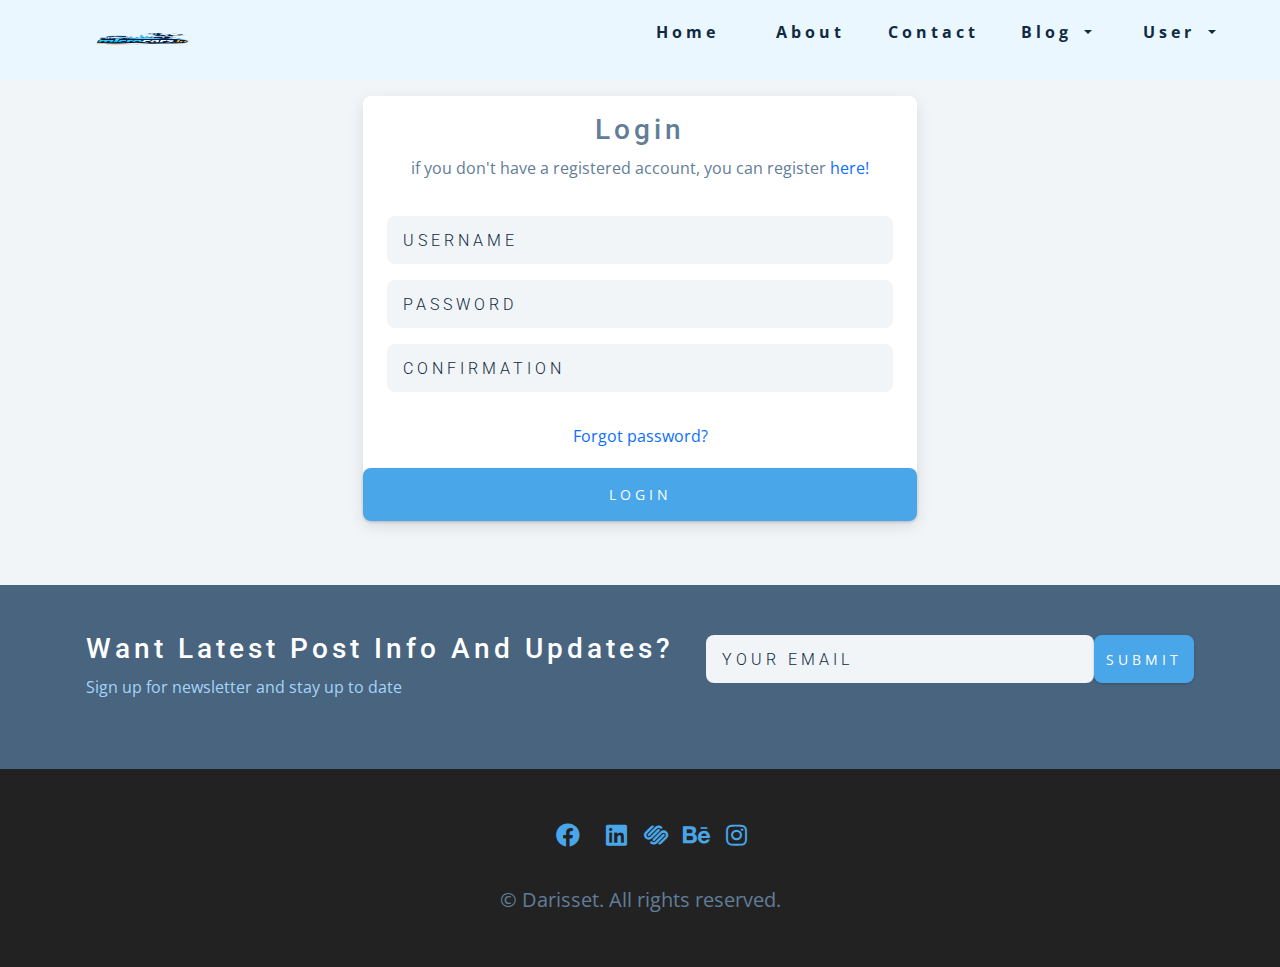
<file: login.html>
<!doctype html>
<html lang="en">

<head>
    <!-- Required meta tags -->
    <meta charset="utf-8">
    <meta name="viewport" content="width=device-width, initial-scale=1">

    <!-- Bootstrap CSS -->
    <link rel="stylesheet" href="./bootstrap/css/bootstrap.min.css">
    <link rel="stylesheet" href="./css/style.css">
    <link rel="stylesheet" href="./fontawesome/css/all.min.css">

    <title>Login - Darisset</title>
</head>

<body>

    <!-- navbar -->
    <nav class="nav" id="nav">
        <div class="nav-center">
            <!-- nav header -->
            <div class="nav-header">
                <img src="./img/logo.png" class="nav-logo" alt="" />
                <button class="nav-btn" id="nav-btn">
                    <i class="fas fa-bars"></i>
                </button>
            </div>
            <!-- nav links -->
            <ul class="nav-links">
                <li><a href="index.html">home</a></li>
                <li><a href="about.html">about</a></li>
                <li><a href="contact.html">contact</a></li>
                <div class="dropdown">
                    <a class=" dropdown-toggle" href="#" role="button" id="dropdownMenuLink" data-toggle="dropdown"
                        aria-expanded="false">
                        Blog
                    </a>

                    <ul class="dropdown-menu" aria-labelledby="dropdownMenuLink">
                        <li><a class="dropdown-item" href="blog.html">Blog</a></li>
                        <li><a class="dropdown-item" href="category.html">Category</a></li>
                        <li><a class="dropdown-item" href="detail.html">Detail</a></li>
                    </ul>
                </div>
                <div class="dropdown">
                    <a class=" dropdown-toggle" href="#" role="button" id="UserDropdown" data-toggle="dropdown"
                        aria-expanded="false">
                        User
                    </a>

                    <ul class="dropdown-menu" aria-labelledby="UserDropdown">
                        <li><a class="dropdown-item" href="user.html">User</a></li>
                        <li><a class="dropdown-item" href="login.html">login</a></li>
                        <li><a class="dropdown-item" href="register.html">regster</a></li>
                    </ul>
                </div>
            </ul>
        </div>
    </nav>

    <!-- sidebar -->
    <aside class="sidebar" id="sidebar">
        <div>
            <button id="close-btn" class="close-btn">
                <i class="fas fa-times"></i>
            </button>
            <ul class="sidebar-links">
                <li><a href="index.html">home</a></li>
                <li><a href="about.html">about</a></li>
                <li><a href="contact.html">contact</a></li>
                <li><a href="blog.html">Blog</a></li>
                <li><a href="category.html">Category</a></li>
                <li><a href="detail.html">Detail</a></li>
                <li><a href="user.html">user</a></li>
            </ul>
            <ul class="social-icons">
                <!-- single item -->
                <li class="pr-3">
                    <a href="https://www.twitter.com" class="social-icon">
                        <i class="fab fa-facebook"></i>
                    </a>
                </li>
                <!-- end of single item -->
                <!-- single item -->
                <li>
                    <a href="https://www.twitter.com" class="social-icon">
                        <i class="fab fa-linkedin"></i>
                    </a>
                </li>
                <!-- end of single item -->
                <!-- single item -->
                <li>
                    <a href="https://www.twitter.com" class="social-icon">
                        <i class="fab fa-squarespace"></i>
                    </a>
                </li>
                <!-- end of single item -->
                <!-- single item -->
                <li>
                    <a href="https://www.twitter.com" class="social-icon">
                        <i class="fab fa-behance"></i>
                    </a>
                </li>
                <!-- end of single item -->
                <!-- single item -->
                <li>
                    <a href="https://www.twitter.com" class="social-icon">
                        <i class="fab fa-instagram"></i>
                    </a>
                </li>
                <!-- end of single item -->
            </ul>
        </div>
    </aside>
    <!-- end of sidebar -->

    <div class="pb-5">
        <div class="container d-flex justify-content-center">
            <article class="contact-form">
                <h3>Login</h3>
                <p>if you don't have a registered account, you can register <a href="register.html">here!</a></p>
                <form>
                    <div class="form-group">
                        <!-- inputs -->
                        <input type="text" placeholder="username" class="form-control mb-3" name="username" />
                        <input type="password" placeholder="password" class="form-control mb-3" name="password1" />
                        <input type="password" name="password2" placeholder="confirmation" class="form-control mb-3">
                    </div>
                    <!-- button -->
                    <p><a href="#">Forgot password?</a> </p>
                    <button type="submit" class="contact-btn btn">login</button>
                </form>
            </article>
        </div>
    </div>

    <!-- newsletter -->
    <section class="section newsletter" id="newsletter">
        <div class="container section-center newsletter-center">
            <div class="newsletter-title">
                <h3>want latest post info and updates?</h3>
                <p>Sign up for newsletter and stay up to date</p>
            </div>
            <form class="newsletter-form">
                <input type="email" class="form-control" placeholder="your email" />
                <button type="submit" class="btn">submit</button>
            </form>
        </div>
    </section>
    <!-- end of newsletter -->

    <footer class="footer">
        <ul class="social-icons mt-5">
            <!-- single item -->
            <li class="pr-3">
                <a href="https://www.twitter.com" class="social-icon">
                    <i class="fab fa-facebook"></i>
                </a>
            </li>
            <!-- end of single item -->
            <!-- single item -->
            <li>
                <a href="https://www.twitter.com" class="social-icon">
                    <i class="fab fa-linkedin"></i>
                </a>
            </li>
            <!-- end of single item -->
            <!-- single item -->
            <li>
                <a href="https://www.twitter.com" class="social-icon">
                    <i class="fab fa-squarespace"></i>
                </a>
            </li>
            <!-- end of single item -->
            <!-- single item -->
            <li>
                <a href="https://www.twitter.com" class="social-icon">
                    <i class="fab fa-behance"></i>
                </a>
            </li>
            <!-- end of single item -->
            <!-- single item -->
            <li>
                <a href="https://www.twitter.com" class="social-icon">
                    <i class="fab fa-instagram"></i>
                </a>
            </li>
            <!-- end of single item -->
        </ul>

        <p>&copy; <span id="date"></span> Darisset. All rights reserved.</p>
    </footer>

    <!-- Optional JavaScript -->
    <!-- Popper.js first, then Bootstrap JS -->
    <script src="./js/popper.min.js"></script>
    <script src="./bootstrap/js/bootstrap.min.js"></script>
    <script src="./js/script.js"></script>
</body>

</html>
</file>
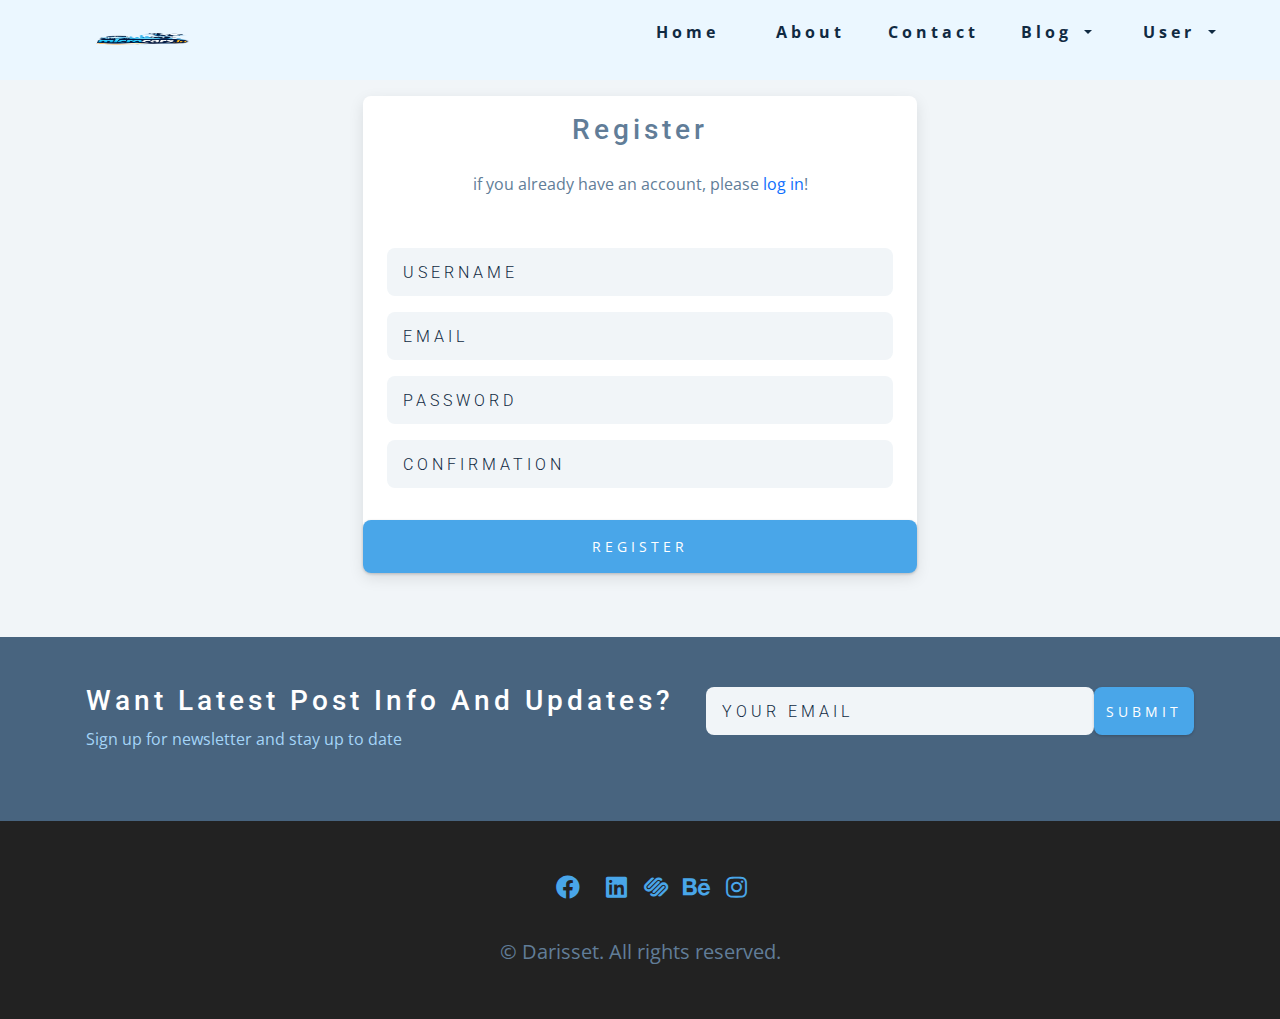
<file: register.html>
<!doctype html>
<html lang="en">

<head>
    <!-- Required meta tags -->
    <meta charset="utf-8">
    <meta name="viewport" content="width=device-width, initial-scale=1">

    <!-- Bootstrap CSS -->
    <link rel="stylesheet" href="./bootstrap/css/bootstrap.min.css">
    <link rel="stylesheet" href="./css/style.css">
    <link rel="stylesheet" href="./fontawesome/css/all.min.css">

    <title>Register - Darisset</title>
</head>

<body>

    <!-- navbar -->
    <nav class="nav" id="nav">
        <div class="nav-center">
            <!-- nav header -->
            <div class="nav-header">
                <img src="./img/logo.png" class="nav-logo" alt="" />
                <button class="nav-btn" id="nav-btn">
                    <i class="fas fa-bars"></i>
                </button>
            </div>
            <!-- nav links -->
            <ul class="nav-links">
                <li><a href="index.html">home</a></li>
                <li><a href="about.html">about</a></li>
                <li><a href="contact.html">contact</a></li>
                <div class="dropdown">
                    <a class=" dropdown-toggle" href="#" role="button" id="dropdownMenuLink" data-toggle="dropdown"
                        aria-expanded="false">
                        Blog
                    </a>

                    <ul class="dropdown-menu" aria-labelledby="dropdownMenuLink">
                        <li><a class="dropdown-item" href="blog.html">Blog</a></li>
                        <li><a class="dropdown-item" href="category.html">Category</a></li>
                        <li><a class="dropdown-item" href="detail.html">Detail</a></li>
                    </ul>
                </div>
                <div class="dropdown">
                    <a class=" dropdown-toggle" href="#" role="button" id="UserDropdown" data-toggle="dropdown"
                        aria-expanded="false">
                        User
                    </a>

                    <ul class="dropdown-menu" aria-labelledby="UserDropdown">
                        <li><a class="dropdown-item" href="user.html">User</a></li>
                        <li><a class="dropdown-item" href="login.html">login</a></li>
                        <li><a class="dropdown-item" href="register.html">regster</a></li>
                    </ul>
                </div>
            </ul>
        </div>
    </nav>

    <!-- sidebar -->
    <aside class="sidebar" id="sidebar">
        <div>
            <button id="close-btn" class="close-btn">
                <i class="fas fa-times"></i>
            </button>
            <ul class="sidebar-links">
                <li><a href="index.html">home</a></li>
                <li><a href="about.html">about</a></li>
                <li><a href="contact.html">contact</a></li>
                <li><a href="blog.html">Blog</a></li>
                <li><a href="category.html">Category</a></li>
                <li><a href="detail.html">Detail</a></li>
                <li><a href="user.html">user</a></li>
            </ul>
            <ul class="social-icons">
                <!-- single item -->
                <li class="pr-3">
                    <a href="https://www.twitter.com" class="social-icon">
                        <i class="fab fa-facebook"></i>
                    </a>
                </li>
                <!-- end of single item -->
                <!-- single item -->
                <li>
                    <a href="https://www.twitter.com" class="social-icon">
                        <i class="fab fa-linkedin"></i>
                    </a>
                </li>
                <!-- end of single item -->
                <!-- single item -->
                <li>
                    <a href="https://www.twitter.com" class="social-icon">
                        <i class="fab fa-squarespace"></i>
                    </a>
                </li>
                <!-- end of single item -->
                <!-- single item -->
                <li>
                    <a href="https://www.twitter.com" class="social-icon">
                        <i class="fab fa-behance"></i>
                    </a>
                </li>
                <!-- end of single item -->
                <!-- single item -->
                <li>
                    <a href="https://www.twitter.com" class="social-icon">
                        <i class="fab fa-instagram"></i>
                    </a>
                </li>
                <!-- end of single item -->
            </ul>
        </div>
    </aside>
    <!-- end of sidebar -->

    <div class="pb-5">
        <div class="container d-flex justify-content-center">
            <article class="contact-form">
                <h3>Register</h3>
                <p class="p-3">if you already have an account, please <a href="login.html">log in</a>!</p>
                <form>
                    <div class="form-group">
                        <!-- inputs -->
                        <input type="text" placeholder="username" class="form-control mb-3" name="username" />
                        <input type="email" placeholder="email" class="form-control mb-3" name="email">
                        <input type="password" placeholder="password" class="form-control mb-3" name="password1" />
                        <input type="password" name="password2" placeholder="confirmation" class="form-control mb-3">
                    </div>
                    <!-- button -->
                    <button type="submit" class="contact-btn btn">register</button>
                </form>
            </article>
        </div>
    </div>

    <!-- newsletter -->
    <section class="section newsletter" id="newsletter">
        <div class="container section-center newsletter-center">
            <div class="newsletter-title">
                <h3>want latest post info and updates?</h3>
                <p>Sign up for newsletter and stay up to date</p>
            </div>
            <form class="newsletter-form">
                <input type="email" class="form-control" placeholder="your email" />
                <button type="submit" class="btn">submit</button>
            </form>
        </div>
    </section>
    <!-- end of newsletter -->

    <footer class="footer">
        <ul class="social-icons mt-5">
            <!-- single item -->
            <li class="pr-3">
                <a href="https://www.twitter.com" class="social-icon">
                    <i class="fab fa-facebook"></i>
                </a>
            </li>
            <!-- end of single item -->
            <!-- single item -->
            <li>
                <a href="https://www.twitter.com" class="social-icon">
                    <i class="fab fa-linkedin"></i>
                </a>
            </li>
            <!-- end of single item -->
            <!-- single item -->
            <li>
                <a href="https://www.twitter.com" class="social-icon">
                    <i class="fab fa-squarespace"></i>
                </a>
            </li>
            <!-- end of single item -->
            <!-- single item -->
            <li>
                <a href="https://www.twitter.com" class="social-icon">
                    <i class="fab fa-behance"></i>
                </a>
            </li>
            <!-- end of single item -->
            <!-- single item -->
            <li>
                <a href="https://www.twitter.com" class="social-icon">
                    <i class="fab fa-instagram"></i>
                </a>
            </li>
            <!-- end of single item -->
        </ul>

        <p>&copy; <span id="date"></span> Darisset. All rights reserved.</p>
    </footer>

    <!-- Optional JavaScript -->
    <!-- Popper.js first, then Bootstrap JS -->
    <script src="./js/popper.min.js"></script>
    <script src="./bootstrap/js/bootstrap.min.js"></script>
    <script src="./js/script.js"></script>
</body>

</html>
</file>
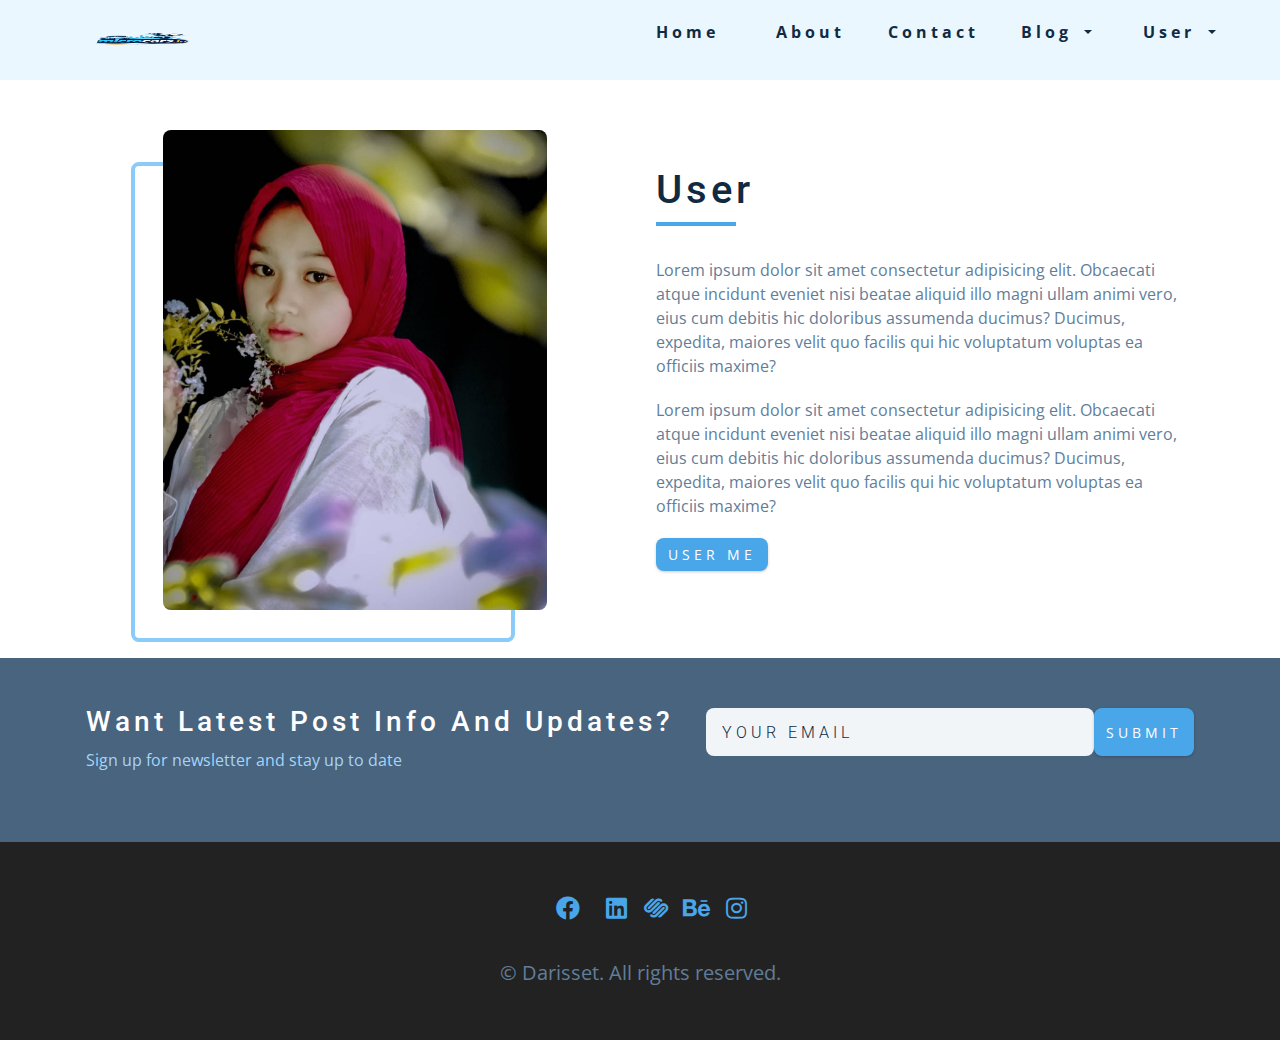
<file: user.html>
<!doctype html>
<html lang="en">

<head>
    <!-- Required meta tags -->
    <meta charset="utf-8">
    <meta name="viewport" content="width=device-width, initial-scale=1">

    <!-- Bootstrap CSS -->
    <link rel="stylesheet" href="./bootstrap/css/bootstrap.min.css">
    <link rel="stylesheet" href="./css/style.css">
    <link rel="stylesheet" href="./fontawesome/css/all.min.css">

    <title>About - Darisset</title>
</head>

<body>

    <!-- navbar -->
    <nav class="nav" id="nav">
        <div class="nav-center">
            <!-- nav header -->
            <div class="nav-header">
                <img src="./img/logo.png" class="nav-logo" alt="" />
                <button class="nav-btn" id="nav-btn">
                    <i class="fas fa-bars"></i>
                </button>
            </div>
            <!-- nav links -->
            <ul class="nav-links">
                <li><a href="index.html">home</a></li>
                <li><a href="about.html">about</a></li>
                <li><a href="contact.html">contact</a></li>
                <div class="dropdown">
                    <a class=" dropdown-toggle" href="#" role="button" id="dropdownMenuLink" data-toggle="dropdown"
                        aria-expanded="false">
                        Blog
                    </a>

                    <ul class="dropdown-menu" aria-labelledby="dropdownMenuLink">
                        <li><a class="dropdown-item" href="blog.html">Blog</a></li>
                        <li><a class="dropdown-item" href="category.html">Category</a></li>
                        <li><a class="dropdown-item" href="detail.html">Detail</a></li>
                    </ul>
                </div>
                <div class="dropdown">
                    <a class=" dropdown-toggle" href="#" role="button" id="UserDropdown" data-toggle="dropdown"
                        aria-expanded="false">
                        User
                    </a>

                    <ul class="dropdown-menu" aria-labelledby="UserDropdown">
                        <li><a class="dropdown-item" href="user.html">User</a></li>
                        <li><a class="dropdown-item" href="login.html">login</a></li>
                        <li><a class="dropdown-item" href="register.html">regster</a></li>
                    </ul>
                </div>
            </ul>
        </div>
    </nav>

    <!-- sidebar -->
    <aside class="sidebar" id="sidebar">
        <div>
            <button id="close-btn" class="close-btn">
                <i class="fas fa-times"></i>
            </button>
            <ul class="sidebar-links">
                <li><a href="index.html">home</a></li>
                <li><a href="about.html">about</a></li>
                <li><a href="contact.html">contact</a></li>
                <li><a href="blog.html">Blog</a></li>
                <li><a href="category.html">Category</a></li>
                <li><a href="detail.html">Detail</a></li>
                <li><a href="user.html">User</a></li>
            </ul>
            <ul class="social-icons">
                <!-- single item -->
                <li class="pr-3">
                    <a href="https://www.twitter.com" class="social-icon">
                        <i class="fab fa-facebook"></i>
                    </a>
                </li>
                <!-- end of single item -->
                <!-- single item -->
                <li>
                    <a href="https://www.twitter.com" class="social-icon">
                        <i class="fab fa-linkedin"></i>
                    </a>
                </li>
                <!-- end of single item -->
                <!-- single item -->
                <li>
                    <a href="https://www.twitter.com" class="social-icon">
                        <i class="fab fa-squarespace"></i>
                    </a>
                </li>
                <!-- end of single item -->
                <!-- single item -->
                <li>
                    <a href="https://www.twitter.com" class="social-icon">
                        <i class="fab fa-behance"></i>
                    </a>
                </li>
                <!-- end of single item -->
                <!-- single item -->
                <li>
                    <a href="https://www.twitter.com" class="social-icon">
                        <i class="fab fa-instagram"></i>
                    </a>
                </li>
                <!-- end of single item -->
            </ul>
        </div>
    </aside>
    <!-- end of sidebar -->

    <div class="blog pb-5">
        <div class="container">
            <!-- about -->
            <section class="section user">
                <div class="section-center user-center">
                    <!-- user img -->
                    <article class="user-img">
                        <img src="./img/user.JPG" class="hero-photo" alt="" />
                    </article>
                    <!-- user info -->
                    <article class="user-info">
                        <!-- section title -->
                        <div class="section-title user-title">
                            <h2>user</h2>
                            <div class="underline"></div>
                        </div>
                        <!-- section title -->
                        <!-- lorem 40 -->
                        <p>
                            Lorem ipsum dolor sit amet consectetur adipisicing elit. Obcaecati
                            atque incidunt eveniet nisi beatae aliquid illo magni ullam animi
                            vero, eius cum debitis hic doloribus assumenda ducimus? Ducimus,
                            expedita, maiores velit quo facilis qui hic voluptatum voluptas ea
                            officiis maxime?
                        </p>
                        <!-- lorem 40 -->
                        <p>
                            Lorem ipsum dolor sit amet consectetur adipisicing elit. Obcaecati
                            atque incidunt eveniet nisi beatae aliquid illo magni ullam animi
                            vero, eius cum debitis hic doloribus assumenda ducimus? Ducimus,
                            expedita, maiores velit quo facilis qui hic voluptatum voluptas ea
                            officiis maxime?
                        </p>
                        <a href="user.html" class="btn user-btn">user me</a>
                    </article>
                </div>
            </section>
            <!-- end of about about -->
        </div>
    </div>

    <!-- newsletter -->
    <section class="section newsletter" id="newsletter">
        <div class="container section-center newsletter-center">
            <div class="newsletter-title">
                <h3>want latest post info and updates?</h3>
                <p>Sign up for newsletter and stay up to date</p>
            </div>
            <form class="newsletter-form">
                <input type="email" class="form-control" placeholder="your email" />
                <button type="submit" class="btn">submit</button>
            </form>
        </div>
    </section>
    <!-- end of newsletter -->

    <footer class="footer">
        <ul class="social-icons mt-5">
            <!-- single item -->
            <li class="pr-3">
                <a href="https://www.twitter.com" class="social-icon">
                    <i class="fab fa-facebook"></i>
                </a>
            </li>
            <!-- end of single item -->
            <!-- single item -->
            <li>
                <a href="https://www.twitter.com" class="social-icon">
                    <i class="fab fa-linkedin"></i>
                </a>
            </li>
            <!-- end of single item -->
            <!-- single item -->
            <li>
                <a href="https://www.twitter.com" class="social-icon">
                    <i class="fab fa-squarespace"></i>
                </a>
            </li>
            <!-- end of single item -->
            <!-- single item -->
            <li>
                <a href="https://www.twitter.com" class="social-icon">
                    <i class="fab fa-behance"></i>
                </a>
            </li>
            <!-- end of single item -->
            <!-- single item -->
            <li>
                <a href="https://www.twitter.com" class="social-icon">
                    <i class="fab fa-instagram"></i>
                </a>
            </li>
            <!-- end of single item -->
        </ul>

        <p>&copy; <span id="date"></span> Darisset. All rights reserved.</p>
    </footer>

    <!-- Optional JavaScript -->
    <!-- Popper.js first, then Bootstrap JS -->
    <script src="./js/popper.min.js"></script>
    <script src="./bootstrap/js/bootstrap.min.js"></script>
    <script src="./js/script.js"></script>
</body>

</html>
</file>
<file: css/style.css>
/*
=============== 
Fonts
===============
*/

@import url("https://fonts.googleapis.com/css?family=Open+Sans|Roboto:400,700&display=swap");
@import url("https://fonts.googleapis.com/css?family=Catamaran:400,700|Grand+Hotel");
/*
=============== 
Variables
===============
*/

:root {
    /* dark shades of primary color*/
    --clr-primary-1: hsl(205, 86%, 17%);
    --clr-primary-2: hsl(205, 77%, 27%);
    --clr-primary-3: hsl(205, 72%, 37%);
    --clr-primary-4: hsl(205, 63%, 48%);
    /* primary/main color */
    --clr-primary-5: #49a6e9;
    /* lighter shades of primary color */
    --clr-primary-6: hsl(205, 89%, 70%);
    --clr-primary-7: hsl(205, 90%, 76%);
    --clr-primary-8: hsl(205, 86%, 81%);
    --clr-primary-9: hsl(205, 90%, 88%);
    --clr-primary-10: hsl(205, 100%, 96%);
    /* darkest grey - used for headings */
    --clr-grey-1: hsl(209, 61%, 16%);
    --clr-grey-2: hsl(211, 39%, 23%);
    --clr-grey-3: hsl(209, 34%, 30%);
    --clr-grey-4: hsl(209, 28%, 39%);
    /* grey used for paragraphs */
    --clr-grey-5: hsl(210, 22%, 49%);
    --clr-grey-6: hsl(209, 23%, 60%);
    --clr-grey-7: hsl(211, 27%, 70%);
    --clr-grey-8: hsl(210, 31%, 80%);
    --clr-grey-9: hsl(212, 33%, 89%);
    --clr-grey-10: hsl(210, 36%, 96%);
    --clr-white: #fff;
    --clr-red-dark: hsl(360, 67%, 44%);
    --clr-red-light: hsl(360, 71%, 66%);
    --clr-green-dark: hsl(125, 67%, 44%);
    --clr-green-light: hsl(125, 71%, 66%);
    --clr-black: #222;
    --ff-primary: "Roboto", sans-serif;
    --ff-secondary: "Open Sans", sans-serif;
    --transition: all 0.3s linear;
    --spacing: 0.25rem;
    --radius: 0.5rem;
    --light-shadow: 0 5px 15px rgba(0, 0, 0, 0.1);
    --dark-shadow: 0 5px 15px rgba(0, 0, 0, 0.2);
    --max-width: 1170px;
    --fixed-width: 620px;
}

/*
=============== 
Global Styles
===============
*/

*,
::after,
::before {
    margin: 0;
    padding: 0;
    box-sizing: border-box;
}

body {
    font-family: var(--ff-secondary);
    background: var(--clr-grey-10);
    color: var(--clr-grey-1);
    line-height: 1.5;
    font-size: 0.875rem;
}

ul {
    list-style-type: none;
}

a {
    text-decoration: none;
}

img:not(.nav-logo) {
    width: 100%;
    display: block;
}

img {
    display: block;
}

h1,
h2,
h3,
h4 {
    letter-spacing: var(--spacing);
    text-transform: capitalize;
    line-height: 1.25;
    margin-bottom: 0.75rem;
    font-family: var(--ff-primary);
}

h1 {
    font-size: 3rem;
}

h2 {
    font-size: 2rem;
}

h3 {
    font-size: 1.25rem;
}

h4 {
    font-size: 0.875rem;
}

p {
    margin-bottom: 1.25rem;
    color: var(--clr-grey-5);
}

@media screen and (min-width: 800px) {
    h1 {
        font-size: 4rem;
    }

    h2 {
        font-size: 2.5rem;
    }

    h3 {
        font-size: 1.75rem;
    }

    h4 {
        font-size: 1rem;
    }

    body {
        font-size: 1rem;
    }

    h1,
    h2,
    h3,
    h4 {
        line-height: 1;
    }
}

/*  global classes */

.btn {
    text-transform: uppercase;
    background: var(--clr-primary-5);
    color: var(--clr-white);
    padding: 0.375rem 0.75rem;
    letter-spacing: var(--spacing);
    display: inline-block;
    transition: var(--transition);
    font-size: 0.875rem;
    border: none;
    cursor: pointer;
    box-shadow: 0 1px 3px rgba(0, 0, 0, 0.2);
    border-radius: var(--radius);
}

.btn:hover {
    color: var(--clr-white);
    background: var(--clr-primary-8);
}

main {
    min-height: 10000px;
    display: grid;
    place-items: center;
}

/*
=============== 
Navbar
===============
*/

.nav-links {
    display: none;
}

.nav {
    height: 5rem;
    display: grid;
    -webkit-box-align: center;
    align-items: center;
    -webkit-transition: var(--transition);
    transition: var(--transition);
    padding: 1rem;
}

.nav-center {
    width: 100%;
    max-width: 1170px;
    margin: 0 auto;
}

.nav-header {
    display: grid;
    grid-template-columns: 1fr 1fr;
    -webkit-box-align: center;
    align-items: center;
}

.nav-header img {
    width: 175px;
    height: 30px;
}

.nav-btn {
    background: transparent;
    border-color: transparent;
    color: var(--clr-primary-5);
    font-size: 2rem;
    cursor: pointer;
    /* show later */
    justify-self: right;
}

@media screen and (min-width: 768px) {
    .nav {
        background: var(--clr-primary-10);
    }

    .nav-btn {
        display: none;
    }

    .nav-links {
        display: grid;
        grid-template-columns: repeat(5, 1fr);
        justify-items: center;
        -webkit-column-gap: 2rem;
        -moz-column-gap: 2rem;
        column-gap: 2rem;
    }

    .nav-links a {
        text-transform: capitalize;
        color: var(--clr-grey-1);
        font-weight: bold;
        letter-spacing: var(--spacing);
        -webkit-transition: var(--transition);
        transition: var(--transition);
    }

    .nav-links a:hover {
        color: var(--clr-primary-5);
    }

    .nav-center {
        display: grid;
        grid-template-columns: auto 1fr;
        -webkit-box-align: center;
        align-items: center;
    }

    .nav-links {
        justify-self: end;
    }
}

/* fixed navbar */

.navbar-fixed {
    position: fixed;
    top: 0;
    left: 0;
    width: 100%;
    background: var(--clr-white);
    z-index: 2;
    box-shadow: var(--light-shadow);
}

/*
=============== 
Sidebar
===============
*/

.sidebar {
    position: fixed;
    top: 0;
    left: 0;
    width: 100%;
    height: 100%;
    background: var(--clr-grey-10);
    z-index: 4;
    display: grid;
    place-items: center;
    -webkit-transition: var(--transition);
    transition: var(--transition);
    /* add later */
    -webkit-transform: translate(-100%);
    transform: translate(-100%);
}

.show-sidebar {
    -webkit-transform: translate(0);
    transform: translate(0);
}

.sidebar-links {
    text-align: center;
}

/* add sidebar links to navbar links */

.sidebar-links a {
    font-size: 2rem;
    text-transform: capitalize;
    -webkit-transition: var(--transition);
    transition: var(--transition);
    color: var(--clr-grey-5);
    letter-spacing: var(--spacing);
    display: inline-block;
    margin-bottom: 1.5rem;
}

.sidebar-links a:hover {
    color: var(--clr-primary-5);
}

.social-icons {
    display: grid;
    /* margin-top: 3rem; */
    /* width: 20rem; */
    grid-template-columns: repeat(5, 1fr);
    justify-items: center;
}

.social-icon {
    font-size: 1.5rem;
    color: var(--clr-grey-1);
    -webkit-transition: var(--transition);
    transition: var(--transition);
}

.social-icon:hover {
    color: var(--clr-primary-5);
}

.close-btn {
    position: absolute;
    top: 1rem;
    right: 1rem;
    font-size: 3rem;
    background: transparent;
    border: none;
    -webkit-transition: var(--transition);
    transition: var(--transition);
    color: #bb2525;
    cursor: pointer;
}

.close-btn:hover {
    color: #e66b6b;
}

.section-title h3 {
    font-family: var(--ff-secondary);
    color: var(--clr-primary);
}

/* .section-title {
    margin-bottom: 2rem;
} */

/* section title */

.section-title {
    margin-bottom: 2rem;
    text-align: center;
}

/* added during recording */

.underline {
    width: 5rem;
    height: 0.25rem;
    margin-bottom: 1.25rem;
    background: var(--clr-primary-5);
    margin-left: auto;
    margin-right: auto;
}

.categori-list {
    margin-top: 35px;
    padding-top: 25px;
    background: var(--clr-white);
    box-shadow: var(--light-shadow);
}

.blog {
    /* margin-top: 35px; */
    padding-top: 50px;
    background: var(--clr-white);
    /* box-shadow: var(--light-shadow); */
}

.banner {
    padding-top: 25px;
    padding-bottom: 25px;
    background: var(--clr-white);
    -shadow: var(--light-shadow);
}

.detail {
    padding: 20px;
    background: var(--clr-white);
    box-shadow: var(--light-shadow);
}

.comment {
    background: var(--clr-white);
    box-shadow: var(--light-shadow);
}

.profile {
    color: var(--clr-grey-5);
    font-weight: 700;
    margin-right: 10px;
}

.meta span {
    color: var(--clr-grey-5);
    margin-left: 10px;
}

.recent-post h5 {
    font-size: 16px;
    font-weight: 700;
    color: black;
}

.recent-post span {
    font-size: 12px;
    color: var(--clr-grey-5);
}

.popular-post {
    padding-top: 50px;
    padding-bottom: 50px;
}

/*
=============== 
Projects
===============
*/

.projects-text {
    width: 85vw;
    max-width: 30rem;
    margin: 0 auto;
}

.project {
    position: relative;
    background: var(--clr-primary-5);
    border-radius: var(--radius);
    margin-bottom: 2rem;
}

.project-info {
    text-align: center;
    color: var(--clr-white);
    position: absolute;
    top: 50%;
    left: 50%;
    -webkit-transform: translate(-50%, -50%);
    transform: translate(-50%, -50%);
    -webkit-transition: var(--transition);
    transition: var(--transition);
    opacity: 0;
}

.project-info p {
    text-transform: capitalize;
    color: var(--clr-white);
}

.project:hover .project-info {
    opacity: 1;
}

.project-img {
    -webkit-transition: var(--transition);
    transition: var(--transition);
    border-radius: var(--radius);
    height: 15rem;
    -o-object-fit: cover;
    object-fit: cover;
}

.project:hover .project-img {
    opacity: 0.1;
}

.project::after {
    content: "";
    position: absolute;
    top: 0;
    left: 0;
    width: 100%;
    height: 100%;
    border: 0.25rem solid var(--clr-white);
    border-radius: var(--radius);
    -webkit-transition: var(--transition);
    transition: var(--transition);
    opacity: 0;
}

.project:hover::after {
    opacity: 1;
    -webkit-transform: scale(0.8);
    transform: scale(0.8);
}

@media screen and (min-width: 676px) {
    .projects-center {
        display: grid;
        grid-template-columns: 1fr 1fr;
        -webkit-column-gap: 2rem;
        -moz-column-gap: 2rem;
        column-gap: 2rem;
    }
}

@media screen and (min-width: 992px) {
    .projects-center {
        grid-template-columns: repeat(3, 1fr);
    }
}

@media screen and (min-width: 1170px) {
    .projects-center {
        grid-template-rows: 200px 200px;
        gap: 1rem;
        grid-template-areas: "a b b""a c d";
    }

    .project {
        height: 100%;
    }

    .project-img {
        height: 100%;
    }

    .project-1 {
        grid-area: b;
    }

    .project-2 {
        grid-area: a;
    }

    .project-3 {
        grid-area: c;
    }

    .project-4 {
        grid-area: d;
    }
}

/*
=============== 
banner
===============
*/

.banner-img,
.banner-info {
    padding: 2rem 0;
}

.banner-picture-container {
    background: var(--clr-white);
    border: 0.5rem solid var(--clr-primary-5);
    max-width: 30rem;
    /* extra stuff */
    overflow: hidden;
}

.banner-picture {
    transition: var(--transition);
}

.banner-picture-container:hover .banner-picture {
    opacity: 0.5;
    transform: scale(1.2);
}

.banner-text {
    max-width: 26rem;
    color: var(--clr-grey-5);
}

@media screen and (min-width: 992px) {

    .banner-img,
    .banner-info {
        float: left;
        width: 50%;
    }

    .banner-info {
        padding-left: 2rem;
    }
}

/*
=============== 
Services
===============
*/


/* bg-grey in globals */

.service {
    background: var(--clr-white);
    padding: 3rem 1.5rem;
    /* margin-bottom: 2rem; */
    border-radius: var(--radius);
    text-align: center;
    -webkit-transition: var(--transition);
    transition: var(--transition);
}

.service .ser-icon {
    font-size: 2rem;
    margin-bottom: 1.5rem;
    color: black;
}

.service .underline {
    width: 3rem;
    height: 0.12rem;
    -webkit-transition: var(--transition);
    transition: var(--transition);
}

.service p {
    -webkit-transition: var(--transition);
    transition: var(--transition);
}

.service:hover {
    background: var(--clr-primary-5);
    color: var(--clr-white);
}

.service:hover p {
    color: var(--clr-white);
}

.service:hover .underline {
    background: var(--clr-white);
}

@media screen and (min-width: 676px) {
    .services-center {
        display: grid;
        grid-template-columns: 1fr 1fr;
        -webkit-column-gap: 2rem;
        -moz-column-gap: 2rem;
        column-gap: 2rem;
    }
}

@media screen and (min-width: 992px) {
    .services-center {
        grid-template-columns: 1fr 1fr 1fr;
    }
}

/*
=============== 
Featured Blogs
===============
*/

.blog-card {
    transition: var(--transition);
    background: var(--clr-white);
    box-shadow: 0 5px 15px rgba(0, 0, 0, 0.1);
    margin-bottom: 2rem;
}

.blog-card:hover {
    box-shadow: 0 5px 15px rgba(0, 0, 0, 0.2);
    transform: scale(1.02);
}

.blog-img-container {
    position: relative;
}

.blog-img {
    height: 15rem;
    object-fit: cover;
}

.blog-date {
    position: absolute;
    right: 0;
    bottom: 0;
    background: var(--clr-primary-8);
    color: var(--clr-primary-1);
    text-transform: capitalize;
    padding: 0.25rem 0.5rem;
    margin-bottom: 0;
}

.blog-info {
    padding: 1.25rem 1.5rem;
}

/* additional css for different layout*/

.blog-title {
    display: flex;
    justify-content: space-between;
    flex-wrap: wrap;
}

.blog-title p,
.blog-title h4 {
    margin-bottom: 0.75rem;
    line-height: 1.25;
}

.blog-title p {
    color: var(--clr-grey-7);
}

/* end of additional css for different layout*/

.blog-footer {
    display: flex;
    justify-content: space-between;
    flex-wrap: wrap;
    align-items: center;
}

.blog-footer p {
    line-height: 0;
    margin-bottom: 0;
    text-transform: capitalize;
    color: var(--clr-primary-5);
}

.blog-btn {
    text-align: center;
}

/* @media screen and (min-width: 768px) {
    .featured-center {
        display: flex;
        flex-wrap: wrap;
        justify-content: space-around;
    }

    .blog-card {
        flex: 0 0 calc(50% - 2rem);
    }
} */

@media screen and (min-width: 1170px) {
    .blog-card {
        flex: 0 0 calc(33.3333% - 2rem);
    }
}

/*
=============== 
Services
===============
*/

.sidebar-left {
    margin-bottom: 30px;
    padding: 10px;
    background: var(--clr-white);
    border-radius: var(--radius);
    box-shadow: 0 5px 15px rgba(0, 0, 0, 0.1);
    transition: var(--transition);
}

.services-title {
    margin-top: 4rem;
    margin-bottom: -4rem;
    text-align: center;
}

.service-card {
    margin: 2rem 0;
    background: var(--clr-white);
    border-radius: var(--radius);
    box-shadow: 0 5px 15px rgba(0, 0, 0, 0.1);
    transition: var(--transition);
}

.service-card:hover {
    transform: scale(1.02);
    box-shadow: 0 5px 15px rgba(0, 0, 0, 0.2);
}

.service-img {
    height: 17rem;
    object-fit: cover;
    border-top-left-radius: var(--radius);
    border-top-right-radius: var(--radius);
}

.service-info {
    text-align: center;
    padding: 3rem 1rem 2.5rem 1rem;
}

.service-info p {
    max-width: 20rem;
    color: var(--clr-grey-5);
    margin: 0 auto;
}

.service-btn {
    font-size: 0.75rem;
    text-transform: capitalize;
    padding: 0.375rem 0.5rem;
    border-radius: var(--radius);
    font-weight: 400;
    margin-top: 1.25rem;
}

/* @media screen and (min-width: 768px) {
    .service-card {
        float: left;
        width: 45%;
        margin-right: 5%;
        100% 45% 90% 5%
    }
}

@media screen and (min-width: 992px) {
    .service-card {
        width: 30%;
        margin-right: 3.333%;
        100% 30% 3.333%
    }
} */

.service-img-container {
    position: relative;
}

.service-icon {
    position: absolute;
    left: 50%;
    bottom: 0;
    font-size: 2rem;
    color: var(--clr-grey-4);
    background: var(--clr-primary-6);
    padding: 0.25rem 0.6rem;
    border-radius: 50%;
    transform: translate(-50%, 50%);
    border: 0.375rem solid var(--clr-grey-10);
}

/*
=============== 
Newsletter
===============
*/

.newsletter {
    background: var(--clr-grey-4);
    padding: 50px;
}

.newsletter-title {
    color: var(--clr-white);
}

.newsletter-title p {
    color: var(--clr-primary-8);
}

.newsletter-form {
    display: flex;
    align-self: flex-start;
    max-width: 28rem;
}

.form-control {
    flex: 1 1 auto;
    color: var(--clr-grey-5);
}

.form-control,
.btn-submit {
    padding: 0.375rem 0.75rem;
    font-size: 1rem;
    line-height: 1.5;
    font-weight: 300;
    letter-spacing: var(--spacing);
    background: var(--clr-white);
    text-transform: capitalize;
    outline: none;
    /* border: transparent; */
}

::placeholder {
    color: inherit;
}

.btn-submit {
    font-family: var(--ff-primary);
    margin-left: 0.5rem;
    background: var(--clr-primary-8);
    color: var(--clr-primary-1);
    cursor: pointer;
    transition: var(--transition);
}

.btn-submit:hover {
    background: var(--clr-primary-1);
    color: var(--clr-primary-5);
}

@media screen and (min-width: 992px) {
    .newsletter-center {
        display: flex;
        flex-wrap: wrap;
        justify-content: space-between;
    }

    .newsletter-form {
        flex: 1 1 auto;
        padding-left: 2rem;
        max-width: 100%;
    }
}

/*===============User===============*/

/* section title in globals */
.user-title {
    text-align: left;
}

.user-title .underline {
    margin-left: 0;
}

.user-title {
    margin-bottom: 2rem;
}

.user-center {
    display: grid;
    gap: 3rem 2rem;
}

.user-img {
    justify-self: center;

}


@media screen and (min-width: 992px) {
    .user-center {
        grid-template-columns: 1fr 1fr;
    }

    /* user-img::before added to hero */
    .user-img {
        position: relative;
    }

    .user-img::before {
        left: -2rem;
    }

    .user-info {
        align-self: center;
    }
}

/*
=============== 
Hero
===============
*/
/* underline in globals */
.hero .underline {
    margin-bottom: 0.5rem;
    margin-left: 0;
}

.hero-img {
    display: none;
}

.hero {
    background: var(--clr-primary-10);
}

.hero-center {
    min-height: calc(100vh - 5rem);
    display: grid;
    -webkit-box-align: center;
    align-items: center;
    justify-items: center;
}

.hero-info h4 {
    color: var(--clr-grey-5);
}

.hero-icons {
    justify-items: start;
}

.hero-btn {
    margin-top: 1.25rem;
}

/* later in the media query */

@media screen and (min-width: 992px) {
    .hero-center {
        grid-template-columns: 1fr 1fr;
    }

    .hero-img {
        /* show on bigger screensize */
        display: block;
        position: relative;
    }

    .hero-photo {
        max-width: 25rem;
        max-height: 30rem;
        -o-object-fit: cover;
        object-fit: cover;
        border-radius: var(--radius);
        /* place the image in front of ::before */
        position: relative;
    }

    /* hero photo outside  */
    .hero-img::before,
    .user-img::before {
        content: "";
        position: absolute;
        width: 100%;
        height: 100%;
        top: 2rem;
        right: -2rem;
        border: 0.25rem solid var(--clr-primary-7);
        border-radius: var(--radius);
    }
}

/*
=============== 
Contact
===============
*/

.contact-form,
.contact-info {
    margin: 1rem 0;
}

.contact-item {
    margin-bottom: 1.75rem;
}

.contact-title {
    color: var(--clr-primary-5);
    font-weight: 400;
}

.contact-text {
    font-size: 18px;
}

.contact-form {
    background: var(--clr-white);
    border-radius: var(--radius);
    text-align: center;
    box-shadow: 0 5px 15px rgba(0, 0, 0, 0.1);
    transition: var(--transition);
    max-width: 35rem;
}

.contact-form:hover {
    box-shadow: 0 5px 15px rgba(0, 0, 0, 0.2);
}

.contact-form h3 {
    padding-top: 1.25rem;
    color: var(--clr-grey-5);
}

.form-group {
    padding: 1rem 1.5rem;
}

.form-control {
    display: block;
    width: 100%;
    padding: 0.75rem 1rem;
    border: none;
    /* margin-bottom: 1.25rem; */
    background: var(--clr-grey-10);
    border-radius: var(--radius);
    text-transform: uppercase;
    letter-spacing: var(--spacing);
}

.form-control::placeholder {
    font-family: var(--ff-primary);
    color: var(--clr-grey-1);
    text-transform: uppercase;
    letter-spacing: var(--spacing);
}

.contact-btn {
    display: block;
    width: 100%;
    padding: 1rem;
    border-bottom-left-radius: var(--radius);
    border-bottom-right-radius: var(--radius);
}

@media screen and (min-width: 992px) {

    .contact-form,
    .contact-info {
        float: left;
        width: 50%;
    }
}

/* Comment Area */

.comment_area .comment-content {
    padding: 30px 50px;
    /* box-shadow: 0 1px 5px rgba(0, 0, 0, 0.15); */
    background: var(--clr-white);
    box-shadow: var(--light-shadow);
}

.comment_area ul {
    padding-left: 0;
}

@media only screen and (max-width: 767px) {
    .comment_area .comment-content {
        padding: 20px 15px;
    }
}

.comment_area .comment-content .comment-meta {
    margin-bottom: 30px;
}

.comment_area .comment-content .comment-meta p {
    -webkit-box-flex: 0;
    -ms-flex: 0 0 calc(100% - 110px);
    flex: 0 0 calc(100% - 110px);
    border-bottom: 2px solid;
    border-color: #f1f1f1;
    margin-bottom: 0;
    font-size: 14px;
    padding: 10px 0;
}

.comment_area .comment-content .comment-meta p a {
    font-size: 14px;
}

.comment_area .single_comment_area {
    margin-bottom: 30px;
}

.comment_area .single_comment_area:last-of-type {
    margin-bottom: 0;
}

.comment_area .children .single_comment_area {
    margin-left: 50px;
    margin-top: 30px;
}

@media only screen and (max-width: 767px) {
    .comment_area .children .single_comment_area {
        margin-left: 15px;
    }
}

/*
=============== 
Footer
===============
*/

.footer {
    padding-bottom: 2rem;
    background: #222;
    display: grid;
    place-items: center;
}

.footer .social-icons {
    margin-bottom: 2rem;
}

.footer .social-icon {
    color: var(--clr-primary-5);
}

.footer .social-icon:hover {
    color: var(--clr-primary-10);
}

.footer p {
    font-size: 1.25rem;
    /* color: var(--clr-white); */
}
</file>
